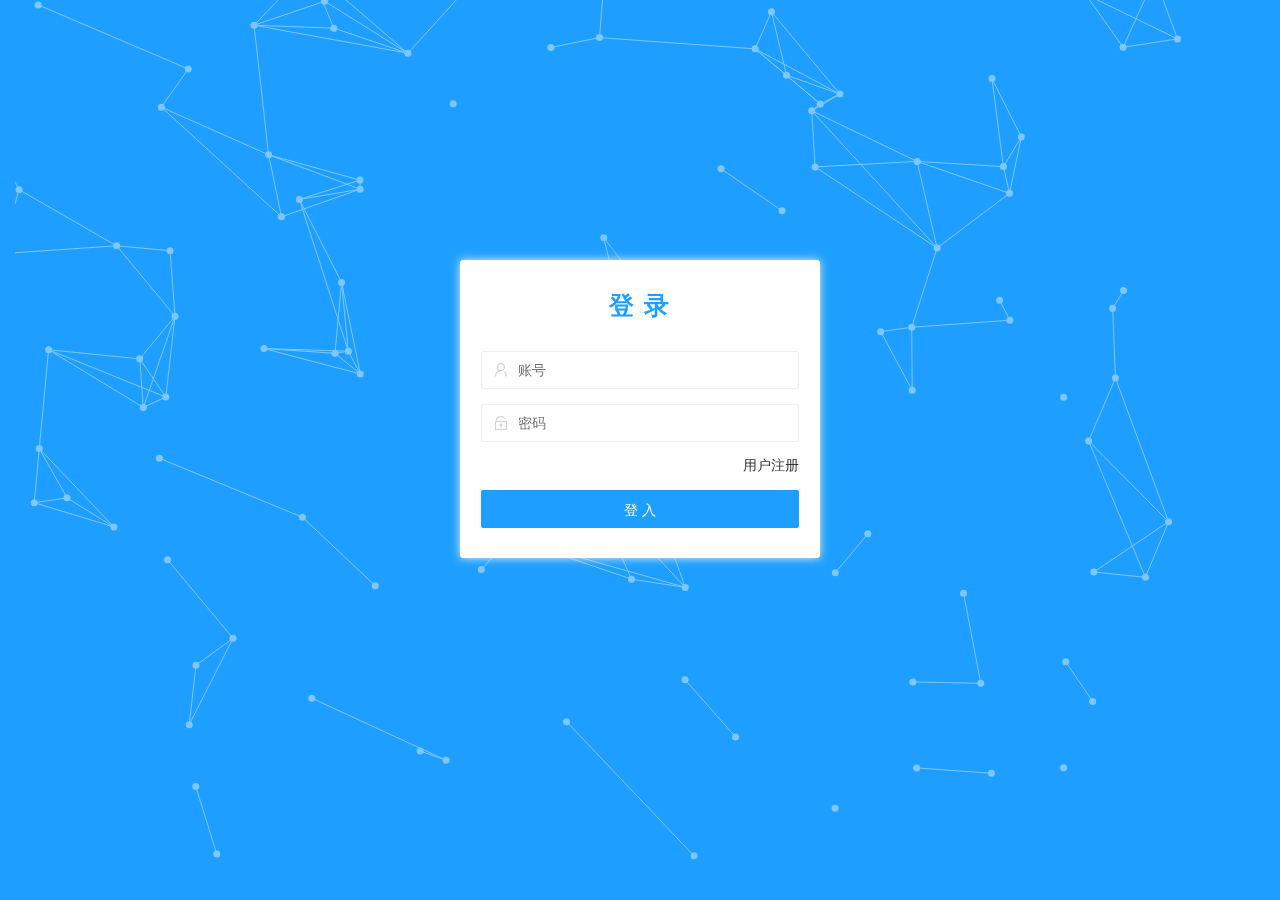
<file: templates/page/login.html>
<!DOCTYPE html>
<html>
<head>
    <meta charset="UTF-8">
    <title>登陆</title>
    <meta http-equiv="X-UA-Compatible" content="IE=edge,chrome=1">
    <meta http-equiv="Access-Control-Allow-Origin" content="*">
    <meta name="viewport" content="width=device-width, initial-scale=1, maximum-scale=1">
    <meta name="apple-mobile-web-app-status-bar-style" content="black">
    <meta name="apple-mobile-web-app-capable" content="yes">
    <meta name="format-detection" content="telephone=no">
    <link rel="stylesheet" href="../../static/lib/layui-v2.6.3/css/layui.css" media="all">
    <!--[if lt IE 9]>
    <script src="https://cdn.staticfile.org/html5shiv/r29/html5.min.js"></script>
    <script src="https://cdn.staticfile.org/respond.js/1.4.2/respond.min.js"></script>
    <![endif]-->
    <style>
        html, body {width: 100%;height: 100%;overflow: hidden}
        body {background: #1E9FFF;}
        body:after {content:'';background-repeat:no-repeat;background-size:cover;-webkit-filter:blur(3px);-moz-filter:blur(3px);-o-filter:blur(3px);-ms-filter:blur(3px);filter:blur(3px);position:absolute;top:0;left:0;right:0;bottom:0;z-index:-1;}
        .layui-container {width: 100%;height: 100%;overflow: hidden}
        .admin-login-background {width:360px;height:300px;position:absolute;left:50%;top:40%;margin-left:-180px;margin-top:-100px;}
        .logo-title {text-align:center;letter-spacing:2px;padding:14px 0;}
        .logo-title h1 {color:#1E9FFF;font-size:25px;font-weight:bold;}
        .login-form {background-color:#fff;border:1px solid #fff;border-radius:3px;padding:14px 20px;box-shadow:0 0 8px #eeeeee;}
        .login-form .layui-form-item {position:relative;}
        .login-form .layui-form-item label {position:absolute;left:1px;top:1px;width:38px;line-height:36px;text-align:center;color:#d2d2d2;}
        .login-form .layui-form-item input {padding-left:36px;}
        .captcha-img img {height:34px;border:1px solid #e6e6e6;height:36px;width:100%;}
    </style>
</head>
<body>
<div class="layui-container">
    <div class="admin-login-background">
        <div class="layui-form login-form">
            <form id = 'login' class="layui-form" action="/user_login" method="post">
                <div class="layui-form-item logo-title">
                    <h1>登 录</h1>
                </div>
                <div class="layui-form-item">
                    <label class="layui-icon layui-icon-username" for="username"></label>
                    <input type="text" name="username" lay-verify="required|account" placeholder="账号" autocomplete="off" class="layui-input">
                </div>
                <div class="layui-form-item">
                    <label class="layui-icon layui-icon-password" for="password"></label>
                    <input type="password" name="password" lay-verify="required|password" placeholder="密码" autocomplete="off" class="layui-input">
                </div>
                <div class="layui-form-item">
                    <a style="float: right" href="/register">用户注册</a>
                </div>
                <div class="layui-form-item">
                    <button type="submit" class="layui-btn layui-btn layui-btn-normal layui-btn-fluid" lay-submit="" lay-filter="login">登 入</button>
                </div>
            </form>
        </div>
    </div>
</div>
<script src="../../static/lib/jquery-3.4.1/jquery-3.4.1.min.js"></script>
<script src="../../static/js/jquery.form.js"></script>
<script src="../../static/lib/layui-v2.6.3/layui.js" charset="utf-8"></script>
<script src="../../static/lib/jq-module/jquery.particleground.min.js" charset="utf-8"></script>
<script>
    layui.use(['form'], function () {
        var form = layui.form,
            layer = layui.layer;

        // 登录过期的时候，跳出ifram框架
        if (top.location != self.location) top.location = self.location;

        // 粒子线条背景
        $(document).ready(function(){
            $('.layui-container').particleground({
                dotColor:'#7ec7fd',
                lineColor:'#7ec7fd'
            });
        });
    });
       $("#login").ajaxForm(function (data) {
           var data =JSON.parse(data)
        if (data.state == 'OK') {
            localStorage.setItem('userid', data.id);
            window.location.href = '/index?userid='+data.id
        }else {
            alert("账号或密码错误！")
            location.reload()
        }
    });
</script>
</body>
</html>
</file>
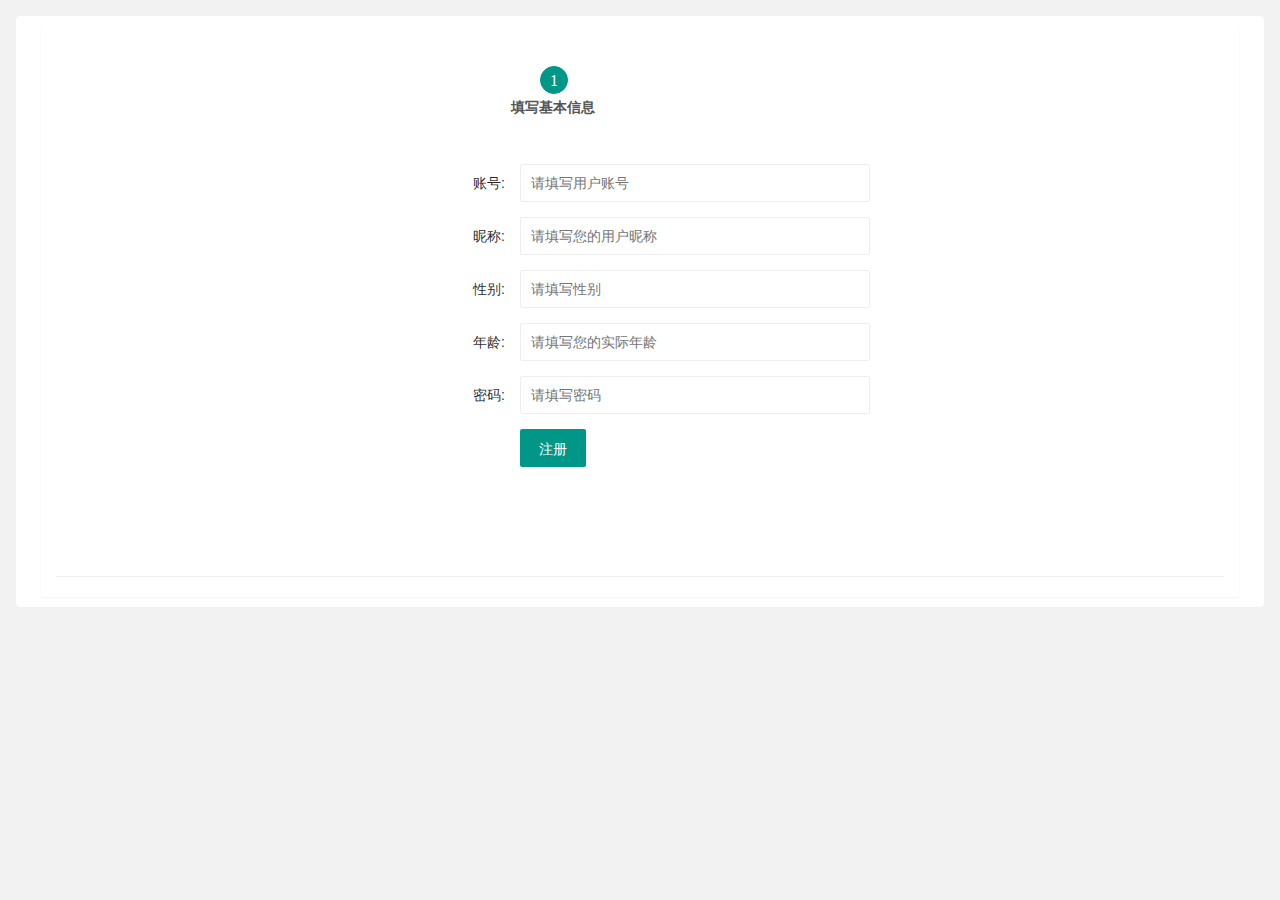
<file: templates/page/register.html>
<!DOCTYPE html>
<html>
<head>
    <meta charset="utf-8">
    <title>用户注册</title>
    <meta name="renderer" content="webkit">
    <meta http-equiv="X-UA-Compatible" content="IE=edge,chrome=1">
    <meta name="viewport" content="width=device-width, initial-scale=1, maximum-scale=1">
    <link rel="stylesheet" href="../../static/lib/layui-v2.6.3/css/layui.css" media="all">
    <link rel="stylesheet" href="../../static/css/public.css" media="all">
    <link rel="stylesheet" href="../../static/js/lay-module/step-lay/step.css" media="all">
</head>
<body>
<div class="layuimini-container">
    <div class="layuimini-main">
        <div class="layui-fluid">
            <div class="layui-card">
                <div class="layui-card-body" style="padding-top: 40px;">
                    <div class="layui-carousel" id="stepForm" lay-filter="stepForm" style="margin: 0 auto;">
                        <div carousel-item>
                            <div>
                                <form id = "register" class="layui-form" style="margin: 0 auto;max-width: 460px;padding-top: 40px;"
                                      action="/register" method="post">
                                    <div class="layui-form-item">
                                        <label class="layui-form-label">账号:</label>
                                        <div class="layui-input-block">
                                            <input name="id" placeholder="请填写用户账号" class="layui-input" required/>
                                        </div>
                                    </div>
                                    <div class="layui-form-item">
                                        <label class="layui-form-label">昵称:</label>
                                        <div class="layui-input-block">
                                            <input name="username" placeholder="请填写您的用户昵称" class="layui-input"
                                                   lay-verify="text" required/>
                                        </div>
                                    </div>
                                    <div class="layui-form-item">
                                        <label class="layui-form-label">性别:</label>
                                        <div class="layui-input-block">
                                            <input name="sex" placeholder="请填写性别" class="layui-input" lay-verify="text"
                                                   required/>
                                        </div>
                                    </div>
                                    <div class="layui-form-item">
                                        <label class="layui-form-label">年龄:</label>
                                        <div class="layui-input-block">
                                            <input name="age" placeholder="请填写您的实际年龄" class="layui-input"
                                                   lay-verify="text" required/>
                                        </div>
                                    </div>
                                    <div class="layui-form-item">
                                        <label class="layui-form-label">密码:</label>
                                        <div class="layui-input-block">
                                            <input name="password" placeholder="请填写密码" class="layui-input"
                                                   lay-verify="text" required/>
                                        </div>
                                    </div>
                                    <div class="layui-form-item">
                                        <div class="layui-input-block">
                                            <button type="submit" class="layui-btn" lay-submit lay-filter="formStep">
                                                注册
                                            </button>
                                        </div>
                                    </div>
                                </form>
                            </div>
                        </div>
                    </div>
                    <hr>
                </div>
            </div>
        </div>

    </div>
</div>
<script src="../../static/lib/layui-v2.6.3/layui.js" charset="utf-8"></script>
<script src="../../static/js/lay-config.js?v=1.0.4" charset="utf-8"></script>
<script src="../../static/lib/jquery-3.4.1/jquery-3.4.1.min.js"></script>
<script src="../../static/js/jquery.form.js"></script>
<script>
    layui.use(['form', 'step'], function () {
        var $ = layui.$,
            form = layui.form,
            step = layui.step;

        step.render({
            elem: '#stepForm',
            filter: 'stepForm',
            width: '100%', //设置容器宽度
            height: '500px',
            stepItems: [{
                title: '填写基本信息'
            }]
        });

    });
        $("#register").ajaxForm(function (data) {
        if (data === 'true') {
            alert("注册成功");
            window.location.href = '/'
        }else {
            alert(data)
            location.reload()
        }
    });
</script>
</body>
</html>
</file>
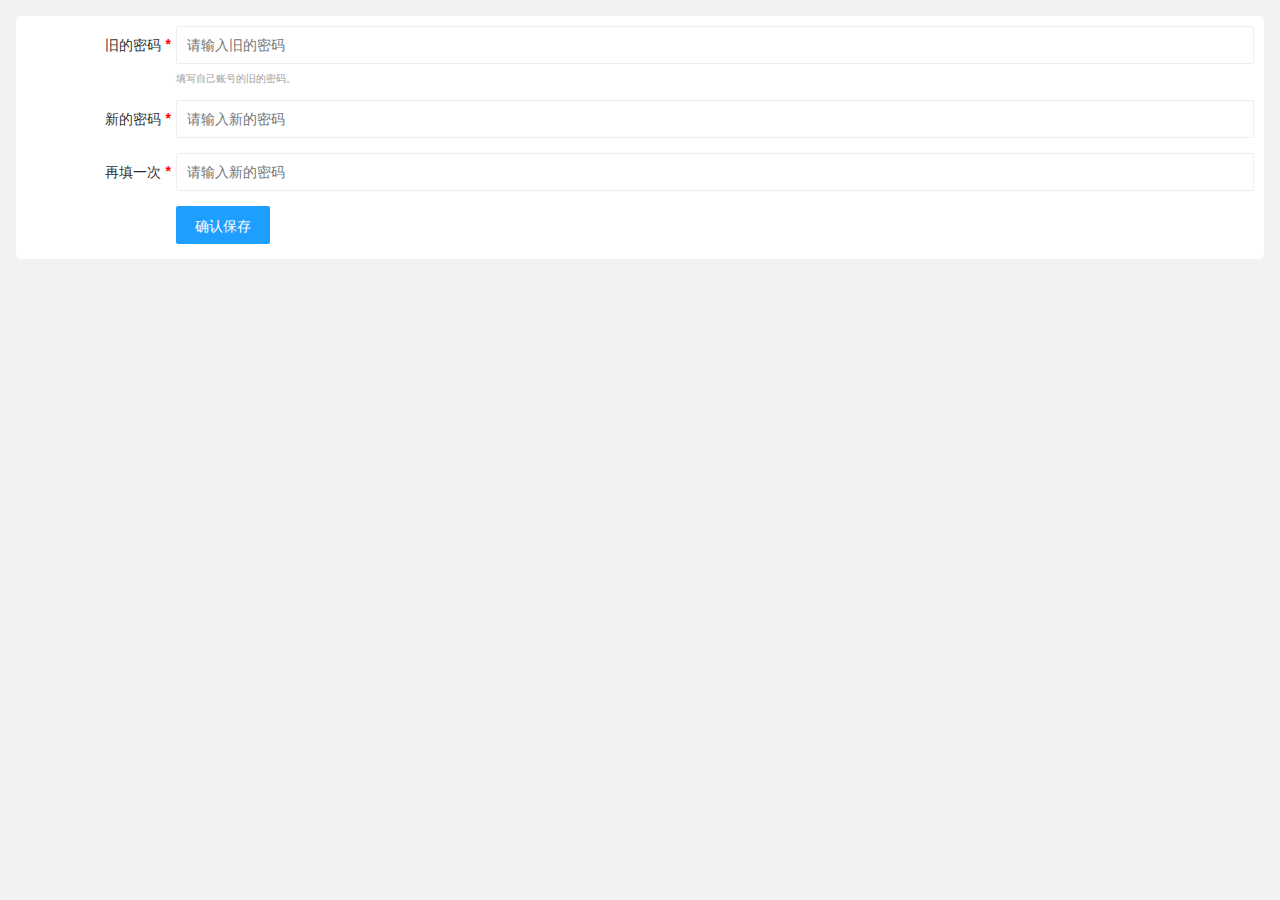
<file: templates/page/user_password.html>
<!DOCTYPE html>
<html>
<head>
    <meta charset="utf-8">
    <title>修改密码</title>
    <meta name="renderer" content="webkit">
    <meta http-equiv="X-UA-Compatible" content="IE=edge,chrome=1">
    <meta name="viewport" content="width=device-width, initial-scale=1, maximum-scale=1">
    <link rel="stylesheet" href="../../static/lib/layui-v2.6.3/css/layui.css" media="all">
    <link rel="stylesheet" href="../../static/css/public.css" media="all">
</head>
<body>
<div class="layuimini-container">
    <div class="layuimini-main">
        <div class="layui-form layuimini-form">
            <div class="layui-form-item">
                <label class="layui-form-label required">旧的密码</label>
                <div class="layui-input-block">
                    <input type="password" id="old_password" lay-verify="required" lay-reqtext="旧的密码不能为空"
                           placeholder="请输入旧的密码" value="" class="layui-input">
                    <tip>填写自己账号的旧的密码。</tip>
                </div>
            </div>
            <div class="layui-form-item">
                <label class="layui-form-label required">新的密码</label>
                <div class="layui-input-block">
                    <input type="password" id="new_password" lay-verify="required" lay-reqtext="新的密码不能为空"
                           placeholder="请输入新的密码" value="" class="layui-input">
                </div>
            </div>
            <div class="layui-form-item">
                <label class="layui-form-label required">再填一次</label>
                <div class="layui-input-block">
                    <input type="password" id="again_password" lay-verify="required" lay-reqtext="新的密码不能为空"
                           placeholder="请输入新的密码" value="" class="layui-input">
                </div>
            </div>

            <div class="layui-form-item">
                <div class="layui-input-block">
                    <button onclick="update()" class="layui-btn layui-btn-normal" lay-submit lay-filter="saveBtn">确认保存
                    </button>
                </div>
            </div>
        </div>
    </div>
</div>
<script src="../../static/lib/layui-v2.6.3/layui.js" charset="utf-8"></script>
<script src="../../static/js/jquery-3.4.1.min.js"></script>
<script>
    function update() {
        var data = {
            'old_password': document.getElementById("old_password").value,
            'new_password': document.getElementById("new_password").value,
            'new_password1': document.getElementById("again_password").value,
            'userid': localStorage.getItem('userid')
        }
        data = JSON.stringify(data)
        $.ajax({
            type: "post",
            data: {'data': data},
            url: '/userpassword',
            success: function (e) {
                var data = JSON.parse(e)
                if (data.state == "true") {
                    alert(data.info);
                    window.location.href = "/"
                } else (data.state == 'F')
                {
                    alert(data.info)
                    location.reload()
                }
            },
            fail: function (e) {
                console.log(e)
            }
        })
    }
</script>
</body>
</html>
</file>
<file: static/lib/layui-v2.6.3/css/layui.css>
.layui-inline,img{display:inline-block;vertical-align:middle}h1,h2,h3,h4,h5,h6{font-weight:400}a,body{color:#333}.layui-edge,.layui-header,.layui-inline,.layui-main{position:relative}.layui-edge,hr{height:0;overflow:hidden}.layui-layout-body,.layui-side,.layui-side-scroll{overflow-x:hidden}.layui-btn,.layui-edge,.layui-inline,img{vertical-align:middle}.layui-btn,.layui-disabled,.layui-icon,.layui-unselect{-moz-user-select:none;-webkit-user-select:none;-ms-user-select:none}.layui-elip,.layui-form-checkbox span,.layui-form-pane .layui-form-label{text-overflow:ellipsis;white-space:nowrap}.layui-edge,.layui-elip,hr{overflow:hidden}blockquote,body,button,dd,div,dl,dt,form,h1,h2,h3,h4,h5,h6,input,li,ol,p,pre,td,textarea,th,ul{margin:0;padding:0;-webkit-tap-highlight-color:rgba(0,0,0,0)}a:active,a:hover{outline:0}img{border:none}li{list-style:none}table{border-collapse:collapse;border-spacing:0}h4,h5,h6{font-size:100%}button,input,optgroup,option,select,textarea{font-family:inherit;font-size:inherit;font-style:inherit;font-weight:inherit;outline:0}pre{white-space:pre-wrap;white-space:-moz-pre-wrap;white-space:-pre-wrap;white-space:-o-pre-wrap;word-wrap:break-word}body{line-height:1.6;color:rgba(0,0,0,.85);font:14px Helvetica Neue,Helvetica,PingFang SC,Tahoma,Arial,sans-serif}hr{line-height:0;margin:10px 0;padding:0;border:none!important;border-bottom:1px solid #eee!important;clear:both;background:0 0}a{text-decoration:none}a:hover{color:#777}a cite{font-style:normal;*cursor:pointer}.layui-border-box,.layui-border-box *{box-sizing:border-box}.layui-box,.layui-box *{box-sizing:content-box}.layui-clear{clear:both;*zoom:1}.layui-clear:after{content:'\20';clear:both;*zoom:1;display:block;height:0}.layui-inline{*display:inline;*zoom:1}.layui-edge{display:inline-block;width:0;border-width:6px;border-style:dashed;border-color:transparent}.layui-edge-top{top:-4px;border-bottom-color:#999;border-bottom-style:solid}.layui-edge-right{border-left-color:#999;border-left-style:solid}.layui-edge-bottom{top:2px;border-top-color:#999;border-top-style:solid}.layui-edge-left{border-right-color:#999;border-right-style:solid}.layui-disabled,.layui-disabled:hover{color:#d2d2d2!important;cursor:not-allowed!important}.layui-circle{border-radius:100%}.layui-show{display:block!important}.layui-hide{display:none!important}.layui-show-v{visibility:visible!important}.layui-hide-v{visibility:hidden!important}@font-face{font-family:layui-icon;src:url(../font/iconfont.eot?v=256);src:url(../font/iconfont.eot?v=256#iefix) format('embedded-opentype'),url(../font/iconfont.woff2?v=256) format('woff2'),url(../font/iconfont.woff?v=256) format('woff'),url(../font/iconfont.ttf?v=256) format('truetype'),url(../font/iconfont.svg?v=256#layui-icon) format('svg')}.layui-icon{font-family:layui-icon!important;font-size:16px;font-style:normal;-webkit-font-smoothing:antialiased;-moz-osx-font-smoothing:grayscale}.layui-icon-reply-fill:before{content:"\e611"}.layui-icon-set-fill:before{content:"\e614"}.layui-icon-menu-fill:before{content:"\e60f"}.layui-icon-search:before{content:"\e615"}.layui-icon-share:before{content:"\e641"}.layui-icon-set-sm:before{content:"\e620"}.layui-icon-engine:before{content:"\e628"}.layui-icon-close:before{content:"\1006"}.layui-icon-close-fill:before{content:"\1007"}.layui-icon-chart-screen:before{content:"\e629"}.layui-icon-star:before{content:"\e600"}.layui-icon-circle-dot:before{content:"\e617"}.layui-icon-chat:before{content:"\e606"}.layui-icon-release:before{content:"\e609"}.layui-icon-list:before{content:"\e60a"}.layui-icon-chart:before{content:"\e62c"}.layui-icon-ok-circle:before{content:"\1005"}.layui-icon-layim-theme:before{content:"\e61b"}.layui-icon-table:before{content:"\e62d"}.layui-icon-right:before{content:"\e602"}.layui-icon-left:before{content:"\e603"}.layui-icon-cart-simple:before{content:"\e698"}.layui-icon-face-cry:before{content:"\e69c"}.layui-icon-face-smile:before{content:"\e6af"}.layui-icon-survey:before{content:"\e6b2"}.layui-icon-tree:before{content:"\e62e"}.layui-icon-ie:before{content:"\e7bb"}.layui-icon-upload-circle:before{content:"\e62f"}.layui-icon-add-circle:before{content:"\e61f"}.layui-icon-download-circle:before{content:"\e601"}.layui-icon-templeate-1:before{content:"\e630"}.layui-icon-util:before{content:"\e631"}.layui-icon-face-surprised:before{content:"\e664"}.layui-icon-edit:before{content:"\e642"}.layui-icon-speaker:before{content:"\e645"}.layui-icon-down:before{content:"\e61a"}.layui-icon-file:before{content:"\e621"}.layui-icon-layouts:before{content:"\e632"}.layui-icon-rate-half:before{content:"\e6c9"}.layui-icon-add-circle-fine:before{content:"\e608"}.layui-icon-prev-circle:before{content:"\e633"}.layui-icon-read:before{content:"\e705"}.layui-icon-404:before{content:"\e61c"}.layui-icon-carousel:before{content:"\e634"}.layui-icon-help:before{content:"\e607"}.layui-icon-code-circle:before{content:"\e635"}.layui-icon-windows:before{content:"\e67f"}.layui-icon-water:before{content:"\e636"}.layui-icon-username:before{content:"\e66f"}.layui-icon-find-fill:before{content:"\e670"}.layui-icon-about:before{content:"\e60b"}.layui-icon-location:before{content:"\e715"}.layui-icon-up:before{content:"\e619"}.layui-icon-pause:before{content:"\e651"}.layui-icon-date:before{content:"\e637"}.layui-icon-layim-uploadfile:before{content:"\e61d"}.layui-icon-delete:before{content:"\e640"}.layui-icon-play:before{content:"\e652"}.layui-icon-top:before{content:"\e604"}.layui-icon-firefox:before{content:"\e686"}.layui-icon-friends:before{content:"\e612"}.layui-icon-refresh-3:before{content:"\e9aa"}.layui-icon-ok:before{content:"\e605"}.layui-icon-layer:before{content:"\e638"}.layui-icon-face-smile-fine:before{content:"\e60c"}.layui-icon-dollar:before{content:"\e659"}.layui-icon-group:before{content:"\e613"}.layui-icon-layim-download:before{content:"\e61e"}.layui-icon-picture-fine:before{content:"\e60d"}.layui-icon-link:before{content:"\e64c"}.layui-icon-diamond:before{content:"\e735"}.layui-icon-log:before{content:"\e60e"}.layui-icon-key:before{content:"\e683"}.layui-icon-rate-solid:before{content:"\e67a"}.layui-icon-fonts-del:before{content:"\e64f"}.layui-icon-unlink:before{content:"\e64d"}.layui-icon-fonts-clear:before{content:"\e639"}.layui-icon-triangle-r:before{content:"\e623"}.layui-icon-circle:before{content:"\e63f"}.layui-icon-radio:before{content:"\e643"}.layui-icon-align-center:before{content:"\e647"}.layui-icon-align-right:before{content:"\e648"}.layui-icon-align-left:before{content:"\e649"}.layui-icon-loading-1:before{content:"\e63e"}.layui-icon-return:before{content:"\e65c"}.layui-icon-fonts-strong:before{content:"\e62b"}.layui-icon-upload:before{content:"\e67c"}.layui-icon-dialogue:before{content:"\e63a"}.layui-icon-video:before{content:"\e6ed"}.layui-icon-headset:before{content:"\e6fc"}.layui-icon-cellphone-fine:before{content:"\e63b"}.layui-icon-add-1:before{content:"\e654"}.layui-icon-face-smile-b:before{content:"\e650"}.layui-icon-fonts-html:before{content:"\e64b"}.layui-icon-screen-full:before{content:"\e622"}.layui-icon-form:before{content:"\e63c"}.layui-icon-cart:before{content:"\e657"}.layui-icon-camera-fill:before{content:"\e65d"}.layui-icon-tabs:before{content:"\e62a"}.layui-icon-heart-fill:before{content:"\e68f"}.layui-icon-fonts-code:before{content:"\e64e"}.layui-icon-ios:before{content:"\e680"}.layui-icon-at:before{content:"\e687"}.layui-icon-fire:before{content:"\e756"}.layui-icon-set:before{content:"\e716"}.layui-icon-fonts-u:before{content:"\e646"}.layui-icon-triangle-d:before{content:"\e625"}.layui-icon-tips:before{content:"\e702"}.layui-icon-picture:before{content:"\e64a"}.layui-icon-more-vertical:before{content:"\e671"}.layui-icon-bluetooth:before{content:"\e689"}.layui-icon-flag:before{content:"\e66c"}.layui-icon-loading:before{content:"\e63d"}.layui-icon-fonts-i:before{content:"\e644"}.layui-icon-refresh-1:before{content:"\e666"}.layui-icon-rmb:before{content:"\e65e"}.layui-icon-addition:before{content:"\e624"}.layui-icon-home:before{content:"\e68e"}.layui-icon-time:before{content:"\e68d"}.layui-icon-user:before{content:"\e770"}.layui-icon-notice:before{content:"\e667"}.layui-icon-chrome:before{content:"\e68a"}.layui-icon-edge:before{content:"\e68b"}.layui-icon-login-weibo:before{content:"\e675"}.layui-icon-voice:before{content:"\e688"}.layui-icon-upload-drag:before{content:"\e681"}.layui-icon-login-qq:before{content:"\e676"}.layui-icon-snowflake:before{content:"\e6b1"}.layui-icon-heart:before{content:"\e68c"}.layui-icon-logout:before{content:"\e682"}.layui-icon-file-b:before{content:"\e655"}.layui-icon-template:before{content:"\e663"}.layui-icon-transfer:before{content:"\e691"}.layui-icon-auz:before{content:"\e672"}.layui-icon-console:before{content:"\e665"}.layui-icon-app:before{content:"\e653"}.layui-icon-prev:before{content:"\e65a"}.layui-icon-website:before{content:"\e7ae"}.layui-icon-next:before{content:"\e65b"}.layui-icon-component:before{content:"\e857"}.layui-icon-android:before{content:"\e684"}.layui-icon-more:before{content:"\e65f"}.layui-icon-login-wechat:before{content:"\e677"}.layui-icon-shrink-right:before{content:"\e668"}.layui-icon-spread-left:before{content:"\e66b"}.layui-icon-camera:before{content:"\e660"}.layui-icon-note:before{content:"\e66e"}.layui-icon-refresh:before{content:"\e669"}.layui-icon-female:before{content:"\e661"}.layui-icon-male:before{content:"\e662"}.layui-icon-screen-restore:before{content:"\e758"}.layui-icon-password:before{content:"\e673"}.layui-icon-senior:before{content:"\e674"}.layui-icon-theme:before{content:"\e66a"}.layui-icon-tread:before{content:"\e6c5"}.layui-icon-praise:before{content:"\e6c6"}.layui-icon-star-fill:before{content:"\e658"}.layui-icon-rate:before{content:"\e67b"}.layui-icon-template-1:before{content:"\e656"}.layui-icon-vercode:before{content:"\e679"}.layui-icon-service:before{content:"\e626"}.layui-icon-cellphone:before{content:"\e678"}.layui-icon-print:before{content:"\e66d"}.layui-icon-cols:before{content:"\e610"}.layui-icon-wifi:before{content:"\e7e0"}.layui-icon-export:before{content:"\e67d"}.layui-icon-rss:before{content:"\e808"}.layui-icon-slider:before{content:"\e714"}.layui-icon-email:before{content:"\e618"}.layui-icon-subtraction:before{content:"\e67e"}.layui-icon-mike:before{content:"\e6dc"}.layui-icon-light:before{content:"\e748"}.layui-icon-gift:before{content:"\e627"}.layui-icon-mute:before{content:"\e685"}.layui-icon-reduce-circle:before{content:"\e616"}.layui-icon-music:before{content:"\e690"}.layui-main{width:1140px;margin:0 auto}.layui-header{z-index:1000;height:60px}.layui-header a:hover{transition:all .5s;-webkit-transition:all .5s}.layui-side{position:fixed;left:0;top:0;bottom:0;z-index:999;width:200px}.layui-side-scroll{position:relative;width:220px;height:100%}.layui-body{position:relative;left:200px;right:0;top:0;bottom:0;z-index:900;width:auto;box-sizing:border-box}.layui-layout-admin .layui-header{position:fixed;top:0;left:0;right:0;background-color:#23262E}.layui-layout-admin .layui-side{top:60px;width:200px;overflow-x:hidden}.layui-layout-admin .layui-body{position:absolute;top:60px;padding-bottom:44px}.layui-layout-admin .layui-main{width:auto;margin:0 15px}.layui-layout-admin .layui-footer{position:fixed;left:200px;right:0;bottom:0;z-index:990;height:44px;line-height:44px;padding:0 15px;box-shadow:-1px 0 4px rgb(0 0 0 / 12%);background-color:#FAFAFA}.layui-layout-admin .layui-logo{position:absolute;left:0;top:0;width:200px;height:100%;line-height:60px;text-align:center;color:#009688;font-size:16px}.layui-layout-admin .layui-header .layui-nav{background:0 0}.layui-layout-left{position:absolute!important;left:200px;top:0}.layui-layout-right{position:absolute!important;right:0;top:0}.layui-container{position:relative;margin:0 auto;padding:0 15px;box-sizing:border-box}.layui-fluid{position:relative;margin:0 auto;padding:0 15px}.layui-row:after,.layui-row:before{content:"";display:block;clear:both}.layui-col-lg1,.layui-col-lg10,.layui-col-lg11,.layui-col-lg12,.layui-col-lg2,.layui-col-lg3,.layui-col-lg4,.layui-col-lg5,.layui-col-lg6,.layui-col-lg7,.layui-col-lg8,.layui-col-lg9,.layui-col-md1,.layui-col-md10,.layui-col-md11,.layui-col-md12,.layui-col-md2,.layui-col-md3,.layui-col-md4,.layui-col-md5,.layui-col-md6,.layui-col-md7,.layui-col-md8,.layui-col-md9,.layui-col-sm1,.layui-col-sm10,.layui-col-sm11,.layui-col-sm12,.layui-col-sm2,.layui-col-sm3,.layui-col-sm4,.layui-col-sm5,.layui-col-sm6,.layui-col-sm7,.layui-col-sm8,.layui-col-sm9,.layui-col-xs1,.layui-col-xs10,.layui-col-xs11,.layui-col-xs12,.layui-col-xs2,.layui-col-xs3,.layui-col-xs4,.layui-col-xs5,.layui-col-xs6,.layui-col-xs7,.layui-col-xs8,.layui-col-xs9{position:relative;display:block;box-sizing:border-box}.layui-col-xs1,.layui-col-xs10,.layui-col-xs11,.layui-col-xs12,.layui-col-xs2,.layui-col-xs3,.layui-col-xs4,.layui-col-xs5,.layui-col-xs6,.layui-col-xs7,.layui-col-xs8,.layui-col-xs9{float:left}.layui-col-xs1{width:8.33333333%}.layui-col-xs2{width:16.66666667%}.layui-col-xs3{width:25%}.layui-col-xs4{width:33.33333333%}.layui-col-xs5{width:41.66666667%}.layui-col-xs6{width:50%}.layui-col-xs7{width:58.33333333%}.layui-col-xs8{width:66.66666667%}.layui-col-xs9{width:75%}.layui-col-xs10{width:83.33333333%}.layui-col-xs11{width:91.66666667%}.layui-col-xs12{width:100%}.layui-col-xs-offset1{margin-left:8.33333333%}.layui-col-xs-offset2{margin-left:16.66666667%}.layui-col-xs-offset3{margin-left:25%}.layui-col-xs-offset4{margin-left:33.33333333%}.layui-col-xs-offset5{margin-left:41.66666667%}.layui-col-xs-offset6{margin-left:50%}.layui-col-xs-offset7{margin-left:58.33333333%}.layui-col-xs-offset8{margin-left:66.66666667%}.layui-col-xs-offset9{margin-left:75%}.layui-col-xs-offset10{margin-left:83.33333333%}.layui-col-xs-offset11{margin-left:91.66666667%}.layui-col-xs-offset12{margin-left:100%}@media screen and (max-width:768px){.layui-hide-xs{display:none!important}.layui-show-xs-block{display:block!important}.layui-show-xs-inline{display:inline!important}.layui-show-xs-inline-block{display:inline-block!important}}@media screen and (min-width:768px){.layui-container{width:750px}.layui-hide-sm{display:none!important}.layui-show-sm-block{display:block!important}.layui-show-sm-inline{display:inline!important}.layui-show-sm-inline-block{display:inline-block!important}.layui-col-sm1,.layui-col-sm10,.layui-col-sm11,.layui-col-sm12,.layui-col-sm2,.layui-col-sm3,.layui-col-sm4,.layui-col-sm5,.layui-col-sm6,.layui-col-sm7,.layui-col-sm8,.layui-col-sm9{float:left}.layui-col-sm1{width:8.33333333%}.layui-col-sm2{width:16.66666667%}.layui-col-sm3{width:25%}.layui-col-sm4{width:33.33333333%}.layui-col-sm5{width:41.66666667%}.layui-col-sm6{width:50%}.layui-col-sm7{width:58.33333333%}.layui-col-sm8{width:66.66666667%}.layui-col-sm9{width:75%}.layui-col-sm10{width:83.33333333%}.layui-col-sm11{width:91.66666667%}.layui-col-sm12{width:100%}.layui-col-sm-offset1{margin-left:8.33333333%}.layui-col-sm-offset2{margin-left:16.66666667%}.layui-col-sm-offset3{margin-left:25%}.layui-col-sm-offset4{margin-left:33.33333333%}.layui-col-sm-offset5{margin-left:41.66666667%}.layui-col-sm-offset6{margin-left:50%}.layui-col-sm-offset7{margin-left:58.33333333%}.layui-col-sm-offset8{margin-left:66.66666667%}.layui-col-sm-offset9{margin-left:75%}.layui-col-sm-offset10{margin-left:83.33333333%}.layui-col-sm-offset11{margin-left:91.66666667%}.layui-col-sm-offset12{margin-left:100%}}@media screen and (min-width:992px){.layui-container{width:970px}.layui-hide-md{display:none!important}.layui-show-md-block{display:block!important}.layui-show-md-inline{display:inline!important}.layui-show-md-inline-block{display:inline-block!important}.layui-col-md1,.layui-col-md10,.layui-col-md11,.layui-col-md12,.layui-col-md2,.layui-col-md3,.layui-col-md4,.layui-col-md5,.layui-col-md6,.layui-col-md7,.layui-col-md8,.layui-col-md9{float:left}.layui-col-md1{width:8.33333333%}.layui-col-md2{width:16.66666667%}.layui-col-md3{width:25%}.layui-col-md4{width:33.33333333%}.layui-col-md5{width:41.66666667%}.layui-col-md6{width:50%}.layui-col-md7{width:58.33333333%}.layui-col-md8{width:66.66666667%}.layui-col-md9{width:75%}.layui-col-md10{width:83.33333333%}.layui-col-md11{width:91.66666667%}.layui-col-md12{width:100%}.layui-col-md-offset1{margin-left:8.33333333%}.layui-col-md-offset2{margin-left:16.66666667%}.layui-col-md-offset3{margin-left:25%}.layui-col-md-offset4{margin-left:33.33333333%}.layui-col-md-offset5{margin-left:41.66666667%}.layui-col-md-offset6{margin-left:50%}.layui-col-md-offset7{margin-left:58.33333333%}.layui-col-md-offset8{margin-left:66.66666667%}.layui-col-md-offset9{margin-left:75%}.layui-col-md-offset10{margin-left:83.33333333%}.layui-col-md-offset11{margin-left:91.66666667%}.layui-col-md-offset12{margin-left:100%}}@media screen and (min-width:1200px){.layui-container{width:1170px}.layui-hide-lg{display:none!important}.layui-show-lg-block{display:block!important}.layui-show-lg-inline{display:inline!important}.layui-show-lg-inline-block{display:inline-block!important}.layui-col-lg1,.layui-col-lg10,.layui-col-lg11,.layui-col-lg12,.layui-col-lg2,.layui-col-lg3,.layui-col-lg4,.layui-col-lg5,.layui-col-lg6,.layui-col-lg7,.layui-col-lg8,.layui-col-lg9{float:left}.layui-col-lg1{width:8.33333333%}.layui-col-lg2{width:16.66666667%}.layui-col-lg3{width:25%}.layui-col-lg4{width:33.33333333%}.layui-col-lg5{width:41.66666667%}.layui-col-lg6{width:50%}.layui-col-lg7{width:58.33333333%}.layui-col-lg8{width:66.66666667%}.layui-col-lg9{width:75%}.layui-col-lg10{width:83.33333333%}.layui-col-lg11{width:91.66666667%}.layui-col-lg12{width:100%}.layui-col-lg-offset1{margin-left:8.33333333%}.layui-col-lg-offset2{margin-left:16.66666667%}.layui-col-lg-offset3{margin-left:25%}.layui-col-lg-offset4{margin-left:33.33333333%}.layui-col-lg-offset5{margin-left:41.66666667%}.layui-col-lg-offset6{margin-left:50%}.layui-col-lg-offset7{margin-left:58.33333333%}.layui-col-lg-offset8{margin-left:66.66666667%}.layui-col-lg-offset9{margin-left:75%}.layui-col-lg-offset10{margin-left:83.33333333%}.layui-col-lg-offset11{margin-left:91.66666667%}.layui-col-lg-offset12{margin-left:100%}}.layui-col-space1{margin:-.5px}.layui-col-space1>*{padding:.5px}.layui-col-space2{margin:-1px}.layui-col-space2>*{padding:1px}.layui-col-space4{margin:-2px}.layui-col-space4>*{padding:2px}.layui-col-space5{margin:-2.5px}.layui-col-space5>*{padding:2.5px}.layui-col-space6{margin:-3px}.layui-col-space6>*{padding:3px}.layui-col-space8{margin:-4px}.layui-col-space8>*{padding:4px}.layui-col-space10{margin:-5px}.layui-col-space10>*{padding:5px}.layui-col-space12{margin:-6px}.layui-col-space12>*{padding:6px}.layui-col-space14{margin:-7px}.layui-col-space14>*{padding:7px}.layui-col-space15{margin:-7.5px}.layui-col-space15>*{padding:7.5px}.layui-col-space16{margin:-8px}.layui-col-space16>*{padding:8px}.layui-col-space18{margin:-9px}.layui-col-space18>*{padding:9px}.layui-col-space20{margin:-10px}.layui-col-space20>*{padding:10px}.layui-col-space22{margin:-11px}.layui-col-space22>*{padding:11px}.layui-col-space24{margin:-12px}.layui-col-space24>*{padding:12px}.layui-col-space25{margin:-12.5px}.layui-col-space25>*{padding:12.5px}.layui-col-space26{margin:-13px}.layui-col-space26>*{padding:13px}.layui-col-space28{margin:-14px}.layui-col-space28>*{padding:14px}.layui-col-space30{margin:-15px}.layui-col-space30>*{padding:15px}.layui-btn,.layui-input,.layui-select,.layui-textarea,.layui-upload-button{outline:0;-webkit-appearance:none;transition:all .3s;-webkit-transition:all .3s;box-sizing:border-box}.layui-elem-quote{margin-bottom:10px;padding:15px;line-height:1.6;border-left:5px solid #5FB878;border-radius:0 2px 2px 0;background-color:#FAFAFA}.layui-quote-nm{border-style:solid;border-width:1px 1px 1px 5px;background:0 0}.layui-elem-field{margin-bottom:10px;padding:0;border-width:1px;border-style:solid}.layui-elem-field legend{margin-left:20px;padding:0 10px;font-size:20px;font-weight:300}.layui-field-title{margin:10px 0 20px;border-width:1px 0 0}.layui-field-box{padding:15px}.layui-field-title .layui-field-box{padding:10px 0}.layui-progress{position:relative;height:6px;border-radius:20px;background-color:#eee}.layui-progress-bar{position:absolute;left:0;top:0;width:0;max-width:100%;height:6px;border-radius:20px;text-align:right;background-color:#5FB878;transition:all .3s;-webkit-transition:all .3s}.layui-progress-big,.layui-progress-big .layui-progress-bar{height:18px;line-height:18px}.layui-progress-text{position:relative;top:-20px;line-height:18px;font-size:12px;color:#666}.layui-progress-big .layui-progress-text{position:static;padding:0 10px;color:#fff}.layui-collapse{border-width:1px;border-style:solid;border-radius:2px}.layui-colla-content,.layui-colla-item{border-top-width:1px;border-top-style:solid}.layui-colla-item:first-child{border-top:none}.layui-colla-title{position:relative;height:42px;line-height:42px;padding:0 15px 0 35px;color:#333;background-color:#FAFAFA;cursor:pointer;font-size:14px;overflow:hidden}.layui-colla-content{display:none;padding:10px 15px;line-height:1.6;color:#666}.layui-colla-icon{position:absolute;left:15px;top:0;font-size:14px}.layui-card{margin-bottom:15px;border-radius:2px;background-color:#fff;box-shadow:0 1px 2px 0 rgba(0,0,0,.05)}.layui-card:last-child{margin-bottom:0}.layui-card-header{position:relative;height:42px;line-height:42px;padding:0 15px;border-bottom:1px solid #f6f6f6;color:#333;border-radius:2px 2px 0 0;font-size:14px}.layui-card-body{position:relative;padding:10px 15px;line-height:24px}.layui-card-body[pad15]{padding:15px}.layui-card-body[pad20]{padding:20px}.layui-card-body .layui-table{margin:5px 0}.layui-card .layui-tab{margin:0}.layui-panel{position:relative;border-width:1px;border-style:solid;border-radius:2px;box-shadow:1px 1px 4px rgb(0 0 0 / 8%);background-color:#fff;color:#666}.layui-bg-black,.layui-bg-blue,.layui-bg-cyan,.layui-bg-green,.layui-bg-orange,.layui-bg-red{color:#fff!important}.layui-panel-window{position:relative;padding:15px;border-radius:0;border-top:5px solid #eee;background-color:#fff}.layui-border,.layui-border-black,.layui-border-blue,.layui-border-cyan,.layui-border-green,.layui-border-orange,.layui-border-red{border-width:1px;border-style:solid}.layui-auxiliar-moving{position:fixed;left:0;right:0;top:0;bottom:0;width:100%;height:100%;background:0 0;z-index:9999999999}.layui-form-label,.layui-form-mid,.layui-form-select,.layui-input-block,.layui-input-inline,.layui-textarea{position:relative}.layui-bg-red{background-color:#FF5722!important}.layui-bg-orange{background-color:#FFB800!important}.layui-bg-green{background-color:#009688!important}.layui-bg-cyan{background-color:#2F4056!important}.layui-bg-blue{background-color:#1E9FFF!important}.layui-bg-black{background-color:#393D49!important}.layui-bg-gray{background-color:#FAFAFA!important;color:#666!important}.layui-badge-rim,.layui-border,.layui-colla-content,.layui-colla-item,.layui-collapse,.layui-elem-field,.layui-form-pane .layui-form-item[pane],.layui-form-pane .layui-form-label,.layui-input,.layui-layedit,.layui-layedit-tool,.layui-panel,.layui-quote-nm,.layui-select,.layui-tab-bar,.layui-tab-card,.layui-tab-title,.layui-tab-title .layui-this:after,.layui-textarea{border-color:#eee}.layui-border{color:#666!important}.layui-border-red{border-color:#FF5722!important;color:#FF5722!important}.layui-border-orange{border-color:#FFB800!important;color:#FFB800!important}.layui-border-green{border-color:#009688!important;color:#009688!important}.layui-border-cyan{border-color:#2F4056!important;color:#2F4056!important}.layui-border-blue{border-color:#1E9FFF!important;color:#1E9FFF!important}.layui-border-black{border-color:#393D49!important;color:#393D49!important}.layui-timeline-item:before{background-color:#eee}.layui-text{line-height:1.6;font-size:14px;color:#666}.layui-text h1,.layui-text h2,.layui-text h3{font-weight:500;color:#333}.layui-text h1{font-size:30px}.layui-text h2{font-size:24px}.layui-text h3{font-size:18px}.layui-text a:not(.layui-btn){color:#01AAED}.layui-text a:not(.layui-btn):hover{text-decoration:underline}.layui-text ul{padding:5px 0 5px 15px}.layui-text ul li{margin-top:5px;list-style-type:disc}.layui-text em,.layui-word-aux{color:#999!important;padding-left:5px!important;padding-right:5px!important}.layui-font-12{font-size:12px}.layui-font-14{font-size:14px}.layui-font-16{font-size:16px}.layui-font-18{font-size:18px}.layui-font-20{font-size:20px}.layui-font-red{color:#FF5722!important}.layui-font-orange{color:#FFB800!important}.layui-font-green{color:#009688!important}.layui-font-cyan{color:#2F4056!important}.layui-font-blue{color:#01AAED!important}.layui-font-black{color:#000!important}.layui-font-gray{color:#c2c2c2!important}.layui-btn{display:inline-block;height:38px;line-height:38px;padding:0 18px;border:1px solid transparent;background-color:#009688;color:#fff;white-space:nowrap;text-align:center;font-size:14px;border-radius:2px;cursor:pointer}.layui-btn:hover{opacity:.8;filter:alpha(opacity=80);color:#fff}.layui-btn:active{opacity:1;filter:alpha(opacity=100)}.layui-btn+.layui-btn{margin-left:10px}.layui-btn-container{font-size:0}.layui-btn-container .layui-btn{margin-right:10px;margin-bottom:10px}.layui-btn-container .layui-btn+.layui-btn{margin-left:0}.layui-table .layui-btn-container .layui-btn{margin-bottom:9px}.layui-btn-radius{border-radius:100px}.layui-btn .layui-icon{padding:0 2px;vertical-align:middle\9;vertical-align:bottom}.layui-btn-primary{border-color:#d2d2d2;background:0 0;color:#666}.layui-btn-primary:hover{border-color:#009688;color:#333}.layui-btn-normal{background-color:#1E9FFF}.layui-btn-warm{background-color:#FFB800}.layui-btn-danger{background-color:#FF5722}.layui-btn-checked{background-color:#5FB878}.layui-btn-disabled,.layui-btn-disabled:active,.layui-btn-disabled:hover{border-color:#eee;background-color:#FBFBFB;color:#d2d2d2;cursor:not-allowed;opacity:1}.layui-btn-lg{height:44px;line-height:44px;padding:0 25px;font-size:16px}.layui-btn-sm{height:30px;line-height:30px;padding:0 10px;font-size:12px}.layui-btn-xs{height:22px;line-height:22px;padding:0 5px;font-size:12px}.layui-btn-xs i{font-size:12px!important}.layui-btn-group{display:inline-block;vertical-align:middle;font-size:0}.layui-btn-group .layui-btn{margin-left:0!important;margin-right:0!important;border-left:1px solid rgba(255,255,255,.5);border-radius:0}.layui-btn-group .layui-btn-primary{border-left:none}.layui-btn-group .layui-btn-primary:hover{border-color:#d2d2d2;color:#009688}.layui-btn-group .layui-btn:first-child{border-left:none;border-radius:2px 0 0 2px}.layui-btn-group .layui-btn-primary:first-child{border-left:1px solid #d2d2d2}.layui-btn-group .layui-btn:last-child{border-radius:0 2px 2px 0}.layui-btn-group .layui-btn+.layui-btn{margin-left:0}.layui-btn-group+.layui-btn-group{margin-left:10px}.layui-btn-fluid{width:100%}.layui-input,.layui-select,.layui-textarea{height:38px;line-height:1.3;line-height:38px\9;border-width:1px;border-style:solid;background-color:#fff;border-radius:2px}.layui-input::-webkit-input-placeholder,.layui-select::-webkit-input-placeholder,.layui-textarea::-webkit-input-placeholder{line-height:1.3}.layui-input,.layui-textarea{display:block;width:100%;padding-left:10px}.layui-input:hover,.layui-textarea:hover{border-color:#eee!important}.layui-input:focus,.layui-textarea:focus{border-color:#d2d2d2!important}.layui-textarea{min-height:100px;height:auto;line-height:20px;padding:6px 10px;resize:vertical}.layui-select{padding:0 10px}.layui-form input[type=checkbox],.layui-form input[type=radio],.layui-form select{display:none}.layui-form [lay-ignore]{display:initial}.layui-form-item{margin-bottom:15px;clear:both;*zoom:1}.layui-form-item:after{content:'\20';clear:both;*zoom:1;display:block;height:0}.layui-form-label{float:left;display:block;padding:9px 15px;width:80px;font-weight:400;line-height:20px;text-align:right}.layui-form-label-col{display:block;float:none;padding:9px 0;line-height:20px;text-align:left}.layui-form-item .layui-inline{margin-bottom:5px;margin-right:10px}.layui-input-block{margin-left:110px;min-height:36px}.layui-input-inline{display:inline-block;vertical-align:middle}.layui-form-item .layui-input-inline{float:left;width:190px;margin-right:10px}.layui-form-text .layui-input-inline{width:auto}.layui-form-mid{float:left;display:block;padding:9px 0!important;line-height:20px;margin-right:10px}.layui-form-danger+.layui-form-select .layui-input,.layui-form-danger:focus{border-color:#FF5722!important}.layui-form-select .layui-input{padding-right:30px;cursor:pointer}.layui-form-select .layui-edge{position:absolute;right:10px;top:50%;margin-top:-3px;cursor:pointer;border-width:6px;border-top-color:#c2c2c2;border-top-style:solid;transition:all .3s;-webkit-transition:all .3s}.layui-form-select dl{display:none;position:absolute;left:0;top:42px;padding:5px 0;z-index:899;min-width:100%;border:1px solid #d2d2d2;max-height:300px;overflow-y:auto;background-color:#fff;border-radius:2px;box-shadow:0 2px 4px rgba(0,0,0,.12);box-sizing:border-box}.layui-form-select dl dd,.layui-form-select dl dt{padding:0 10px;line-height:36px;white-space:nowrap;overflow:hidden;text-overflow:ellipsis}.layui-form-select dl dt{font-size:12px;color:#999}.layui-form-select dl dd{cursor:pointer}.layui-form-select dl dd:hover{background-color:#F6F6F6;-webkit-transition:.5s all;transition:.5s all}.layui-form-select .layui-select-group dd{padding-left:20px}.layui-form-select dl dd.layui-select-tips{padding-left:10px!important;color:#999}.layui-form-select dl dd.layui-this{background-color:#5FB878;color:#fff}.layui-form-checkbox,.layui-form-select dl dd.layui-disabled{background-color:#fff}.layui-form-selected dl{display:block}.layui-form-checkbox,.layui-form-checkbox *,.layui-form-switch{display:inline-block;vertical-align:middle}.layui-form-selected .layui-edge{margin-top:-9px;-webkit-transform:rotate(180deg);transform:rotate(180deg);margin-top:-3px\9}:root .layui-form-selected .layui-edge{margin-top:-9px\0/IE9}.layui-form-selectup dl{top:auto;bottom:42px}.layui-select-none{margin:5px 0;text-align:center;color:#999}.layui-select-disabled .layui-disabled{border-color:#eee!important}.layui-select-disabled .layui-edge{border-top-color:#d2d2d2}.layui-form-checkbox{position:relative;height:30px;line-height:30px;margin-right:10px;padding-right:30px;cursor:pointer;font-size:0;-webkit-transition:.1s linear;transition:.1s linear;box-sizing:border-box}.layui-form-checkbox span{padding:0 10px;height:100%;font-size:14px;border-radius:2px 0 0 2px;background-color:#d2d2d2;color:#fff;overflow:hidden}.layui-form-checkbox:hover span{background-color:#c2c2c2}.layui-form-checkbox i{position:absolute;right:0;top:0;width:30px;height:28px;border:1px solid #d2d2d2;border-left:none;border-radius:0 2px 2px 0;color:#fff;font-size:20px;text-align:center}.layui-form-checkbox:hover i{border-color:#c2c2c2;color:#c2c2c2}.layui-form-checked,.layui-form-checked:hover{border-color:#5FB878}.layui-form-checked span,.layui-form-checked:hover span{background-color:#5FB878}.layui-form-checked i,.layui-form-checked:hover i{color:#5FB878}.layui-form-item .layui-form-checkbox{margin-top:4px}.layui-form-checkbox[lay-skin=primary]{height:auto!important;line-height:normal!important;min-width:18px;min-height:18px;border:none!important;margin-right:0;padding-left:28px;padding-right:0;background:0 0}.layui-form-checkbox[lay-skin=primary] span{padding-left:0;padding-right:15px;line-height:18px;background:0 0;color:#666}.layui-form-checkbox[lay-skin=primary] i{right:auto;left:0;width:16px;height:16px;line-height:16px;border:1px solid #d2d2d2;font-size:12px;border-radius:2px;background-color:#fff;-webkit-transition:.1s linear;transition:.1s linear}.layui-form-checkbox[lay-skin=primary]:hover i{border-color:#5FB878;color:#fff}.layui-form-checked[lay-skin=primary] i{border-color:#5FB878!important;background-color:#5FB878;color:#fff}.layui-checkbox-disbaled[lay-skin=primary] span{background:0 0!important;color:#c2c2c2!important}.layui-checkbox-disbaled[lay-skin=primary]:hover i{border-color:#d2d2d2}.layui-form-item .layui-form-checkbox[lay-skin=primary]{margin-top:10px}.layui-form-switch{position:relative;height:22px;line-height:22px;min-width:35px;padding:0 5px;margin-top:8px;border:1px solid #d2d2d2;border-radius:20px;cursor:pointer;background-color:#fff;-webkit-transition:.1s linear;transition:.1s linear}.layui-form-switch i{position:absolute;left:5px;top:3px;width:16px;height:16px;border-radius:20px;background-color:#d2d2d2;-webkit-transition:.1s linear;transition:.1s linear}.layui-form-switch em{position:relative;top:0;width:25px;margin-left:21px;padding:0!important;text-align:center!important;color:#999!important;font-style:normal!important;font-size:12px}.layui-form-onswitch{border-color:#5FB878;background-color:#5FB878}.layui-checkbox-disbaled,.layui-checkbox-disbaled i{border-color:#eee!important}.layui-form-onswitch i{left:100%;margin-left:-21px;background-color:#fff}.layui-form-onswitch em{margin-left:5px;margin-right:21px;color:#fff!important}.layui-checkbox-disbaled span{background-color:#eee!important}.layui-checkbox-disbaled em{color:#d2d2d2!important}.layui-checkbox-disbaled:hover i{color:#fff!important}[lay-radio]{display:none}.layui-form-radio,.layui-form-radio *{display:inline-block;vertical-align:middle}.layui-form-radio{line-height:28px;margin:6px 10px 0 0;padding-right:10px;cursor:pointer;font-size:0}.layui-form-radio *{font-size:14px}.layui-form-radio>i{margin-right:8px;font-size:22px;color:#c2c2c2}.layui-form-radio:hover *,.layui-form-radioed,.layui-form-radioed>i{color:#5FB878}.layui-radio-disbaled>i{color:#eee!important}.layui-radio-disbaled *{color:#c2c2c2!important}.layui-form-pane .layui-form-label{width:110px;padding:8px 15px;height:38px;line-height:20px;border-width:1px;border-style:solid;border-radius:2px 0 0 2px;text-align:center;background-color:#FBFBFB;overflow:hidden;box-sizing:border-box}.layui-form-pane .layui-input-inline{margin-left:-1px}.layui-form-pane .layui-input-block{margin-left:110px;left:-1px}.layui-form-pane .layui-input{border-radius:0 2px 2px 0}.layui-form-pane .layui-form-text .layui-form-label{float:none;width:100%;border-radius:2px;box-sizing:border-box;text-align:left}.layui-form-pane .layui-form-text .layui-input-inline{display:block;margin:0;top:-1px;clear:both}.layui-form-pane .layui-form-text .layui-input-block{margin:0;left:0;top:-1px}.layui-form-pane .layui-form-text .layui-textarea{min-height:100px;border-radius:0 0 2px 2px}.layui-form-pane .layui-form-checkbox{margin:4px 0 4px 10px}.layui-form-pane .layui-form-radio,.layui-form-pane .layui-form-switch{margin-top:6px;margin-left:10px}.layui-form-pane .layui-form-item[pane]{position:relative;border-width:1px;border-style:solid}.layui-form-pane .layui-form-item[pane] .layui-form-label{position:absolute;left:0;top:0;height:100%;border-width:0 1px 0 0}.layui-form-pane .layui-form-item[pane] .layui-input-inline{margin-left:110px}@media screen and (max-width:450px){.layui-form-item .layui-form-label{text-overflow:ellipsis;overflow:hidden;white-space:nowrap}.layui-form-item .layui-inline{display:block;margin-right:0;margin-bottom:20px;clear:both}.layui-form-item .layui-inline:after{content:'\20';clear:both;display:block;height:0}.layui-form-item .layui-input-inline{display:block;float:none;left:-3px;width:auto;margin:0 0 10px 112px}.layui-form-item .layui-input-inline+.layui-form-mid{margin-left:110px;top:-5px;padding:0}.layui-form-item .layui-form-checkbox{margin-right:5px;margin-bottom:5px}}.layui-layedit{border-width:1px;border-style:solid;border-radius:2px}.layui-layedit-tool{padding:3px 5px;border-bottom-width:1px;border-bottom-style:solid;font-size:0}.layedit-tool-fixed{position:fixed;top:0;border-top:1px solid #eee}.layui-layedit-tool .layedit-tool-mid,.layui-layedit-tool .layui-icon{display:inline-block;vertical-align:middle;text-align:center;font-size:14px}.layui-layedit-tool .layui-icon{position:relative;width:32px;height:30px;line-height:30px;margin:3px 5px;color:#777;cursor:pointer;border-radius:2px}.layui-layedit-tool .layui-icon:hover{color:#393D49}.layui-layedit-tool .layui-icon:active{color:#000}.layui-layedit-tool .layedit-tool-active{background-color:#eee;color:#000}.layui-layedit-tool .layui-disabled,.layui-layedit-tool .layui-disabled:hover{color:#d2d2d2;cursor:not-allowed}.layui-layedit-tool .layedit-tool-mid{width:1px;height:18px;margin:0 10px;background-color:#d2d2d2}.layedit-tool-html{width:50px!important;font-size:30px!important}.layedit-tool-b,.layedit-tool-code,.layedit-tool-help{font-size:16px!important}.layedit-tool-d,.layedit-tool-face,.layedit-tool-image,.layedit-tool-unlink{font-size:18px!important}.layedit-tool-image input{position:absolute;font-size:0;left:0;top:0;width:100%;height:100%;opacity:.01;filter:Alpha(opacity=1);cursor:pointer}.layui-layedit-iframe iframe{display:block;width:100%}#LAY_layedit_code{overflow:hidden}.layui-laypage{display:inline-block;*display:inline;*zoom:1;vertical-align:middle;margin:10px 0;font-size:0}.layui-laypage>a:first-child,.layui-laypage>a:first-child em{border-radius:2px 0 0 2px}.layui-laypage>a:last-child,.layui-laypage>a:last-child em{border-radius:0 2px 2px 0}.layui-laypage>:first-child{margin-left:0!important}.layui-laypage>:last-child{margin-right:0!important}.layui-laypage a,.layui-laypage button,.layui-laypage input,.layui-laypage select,.layui-laypage span{border:1px solid #eee}.layui-laypage a,.layui-laypage span{display:inline-block;*display:inline;*zoom:1;vertical-align:middle;padding:0 15px;height:28px;line-height:28px;margin:0 -1px 5px 0;background-color:#fff;color:#333;font-size:12px}.layui-flow-more a *,.layui-laypage input,.layui-table-view select[lay-ignore]{display:inline-block}.layui-laypage a:hover{color:#009688}.layui-laypage em{font-style:normal}.layui-laypage .layui-laypage-spr{color:#999;font-weight:700}.layui-laypage a{text-decoration:none}.layui-laypage .layui-laypage-curr{position:relative}.layui-laypage .layui-laypage-curr em{position:relative;color:#fff}.layui-laypage .layui-laypage-curr .layui-laypage-em{position:absolute;left:-1px;top:-1px;padding:1px;width:100%;height:100%;background-color:#009688}.layui-laypage-em{border-radius:2px}.layui-laypage-next em,.layui-laypage-prev em{font-family:Sim sun;font-size:16px}.layui-laypage .layui-laypage-count,.layui-laypage .layui-laypage-limits,.layui-laypage .layui-laypage-refresh,.layui-laypage .layui-laypage-skip{margin-left:10px;margin-right:10px;padding:0;border:none}.layui-laypage .layui-laypage-limits,.layui-laypage .layui-laypage-refresh{vertical-align:top}.layui-laypage .layui-laypage-refresh i{font-size:18px;cursor:pointer}.layui-laypage select{height:22px;padding:3px;border-radius:2px;cursor:pointer}.layui-laypage .layui-laypage-skip{height:30px;line-height:30px;color:#999}.layui-laypage button,.layui-laypage input{height:30px;line-height:30px;border-radius:2px;vertical-align:top;background-color:#fff;box-sizing:border-box}.layui-laypage input{width:40px;margin:0 10px;padding:0 3px;text-align:center}.layui-laypage input:focus,.layui-laypage select:focus{border-color:#009688!important}.layui-laypage button{margin-left:10px;padding:0 10px;cursor:pointer}.layui-table,.layui-table-view{margin:10px 0}.layui-flow-more{margin:10px 0;text-align:center;color:#999;font-size:14px}.layui-flow-more a{height:32px;line-height:32px}.layui-flow-more a *{vertical-align:top}.layui-flow-more a cite{padding:0 20px;border-radius:3px;background-color:#eee;color:#333;font-style:normal}.layui-flow-more a cite:hover{opacity:.8}.layui-flow-more a i{font-size:30px;color:#737383}.layui-table{width:100%;background-color:#fff;color:#666}.layui-table tr{transition:all .3s;-webkit-transition:all .3s}.layui-table th{text-align:left;font-weight:400}.layui-table tbody tr:hover,.layui-table thead tr,.layui-table-click,.layui-table-header,.layui-table-hover,.layui-table-mend,.layui-table-patch,.layui-table-tool,.layui-table-total,.layui-table-total tr,.layui-table[lay-even] tr:nth-child(even){background-color:#FAFAFA}.layui-table td,.layui-table th,.layui-table-col-set,.layui-table-fixed-r,.layui-table-grid-down,.layui-table-header,.layui-table-page,.layui-table-tips-main,.layui-table-tool,.layui-table-total,.layui-table-view,.layui-table[lay-skin=line],.layui-table[lay-skin=row]{border-width:1px;border-style:solid;border-color:#eee}.layui-table td,.layui-table th{position:relative;padding:9px 15px;min-height:20px;line-height:20px;font-size:14px}.layui-table[lay-skin=line] td,.layui-table[lay-skin=line] th{border-width:0 0 1px}.layui-table[lay-skin=row] td,.layui-table[lay-skin=row] th{border-width:0 1px 0 0}.layui-table[lay-skin=nob] td,.layui-table[lay-skin=nob] th{border:none}.layui-table img{max-width:100px}.layui-table[lay-size=lg] td,.layui-table[lay-size=lg] th{padding:15px 30px}.layui-table-view .layui-table[lay-size=lg] .layui-table-cell{height:40px;line-height:40px}.layui-table[lay-size=sm] td,.layui-table[lay-size=sm] th{font-size:12px;padding:5px 10px}.layui-table-view .layui-table[lay-size=sm] .layui-table-cell{height:20px;line-height:20px}.layui-table[lay-data]{display:none}.layui-table-box{position:relative;overflow:hidden}.layui-table-view .layui-table{position:relative;width:auto;margin:0}.layui-table-view .layui-table[lay-skin=line]{border-width:0 1px 0 0}.layui-table-view .layui-table[lay-skin=row]{border-width:0 0 1px}.layui-table-view .layui-table td,.layui-table-view .layui-table th{padding:5px 0;border-top:none;border-left:none}.layui-table-view .layui-table th.layui-unselect .layui-table-cell span{cursor:pointer}.layui-table-view .layui-table td{cursor:default}.layui-table-view .layui-table td[data-edit=text]{cursor:text}.layui-table-view .layui-form-checkbox[lay-skin=primary] i{width:18px;height:18px}.layui-table-view .layui-form-radio{line-height:0;padding:0}.layui-table-view .layui-form-radio>i{margin:0;font-size:20px}.layui-table-init{position:absolute;left:0;top:0;width:100%;height:100%;text-align:center;z-index:110}.layui-table-init .layui-icon{position:absolute;left:50%;top:50%;margin:-15px 0 0 -15px;font-size:30px;color:#c2c2c2}.layui-table-header{border-width:0 0 1px;overflow:hidden}.layui-table-header .layui-table{margin-bottom:-1px}.layui-table-tool .layui-inline[lay-event]{position:relative;width:26px;height:26px;padding:5px;line-height:16px;margin-right:10px;text-align:center;color:#333;border:1px solid #ccc;cursor:pointer;-webkit-transition:.5s all;transition:.5s all}.layui-table-tool .layui-inline[lay-event]:hover{border:1px solid #999}.layui-table-tool-temp{padding-right:120px}.layui-table-tool-self{position:absolute;right:17px;top:10px}.layui-table-tool .layui-table-tool-self .layui-inline[lay-event]{margin:0 0 0 10px}.layui-table-tool-panel{position:absolute;top:29px;left:-1px;padding:5px 0;min-width:150px;min-height:40px;border:1px solid #d2d2d2;text-align:left;overflow-y:auto;background-color:#fff;box-shadow:0 2px 4px rgba(0,0,0,.12)}.layui-table-cell,.layui-table-tool-panel li{overflow:hidden;text-overflow:ellipsis;white-space:nowrap}.layui-table-tool-panel li{padding:0 10px;line-height:30px;-webkit-transition:.5s all;transition:.5s all}.layui-menu li,.layui-menu-body-title a:hover,.layui-menu-body-title>.layui-icon:hover{transition:all .3s}.layui-table-tool-panel li .layui-form-checkbox[lay-skin=primary]{width:100%;padding-left:28px}.layui-table-tool-panel li:hover{background-color:#F6F6F6}.layui-table-tool-panel li .layui-form-checkbox[lay-skin=primary] i{position:absolute;left:0;top:0}.layui-table-tool-panel li .layui-form-checkbox[lay-skin=primary] span{padding:0}.layui-table-tool .layui-table-tool-self .layui-table-tool-panel{left:auto;right:-1px}.layui-table-col-set{position:absolute;right:0;top:0;width:20px;height:100%;border-width:0 0 0 1px;background-color:#fff}.layui-table-sort{width:10px;height:20px;margin-left:5px;cursor:pointer!important}.layui-table-sort .layui-edge{position:absolute;left:5px;border-width:5px}.layui-table-sort .layui-table-sort-asc{top:3px;border-top:none;border-bottom-style:solid;border-bottom-color:#b2b2b2}.layui-table-sort .layui-table-sort-asc:hover{border-bottom-color:#666}.layui-table-sort .layui-table-sort-desc{bottom:5px;border-bottom:none;border-top-style:solid;border-top-color:#b2b2b2}.layui-table-sort .layui-table-sort-desc:hover{border-top-color:#666}.layui-table-sort[lay-sort=asc] .layui-table-sort-asc{border-bottom-color:#000}.layui-table-sort[lay-sort=desc] .layui-table-sort-desc{border-top-color:#000}.layui-table-cell{height:28px;line-height:28px;padding:0 15px;position:relative;box-sizing:border-box}.layui-table-cell .layui-form-checkbox[lay-skin=primary]{top:-1px;padding:0}.layui-table-cell .layui-table-link{color:#01AAED}.laytable-cell-checkbox,.laytable-cell-numbers,.laytable-cell-radio,.laytable-cell-space{padding:0;text-align:center}.layui-table-body{position:relative;overflow:auto;margin-right:-1px;margin-bottom:-1px}.layui-table-body .layui-none{line-height:26px;padding:15px;text-align:center;color:#999}.layui-table-fixed{position:absolute;left:0;top:0;z-index:101}.layui-table-fixed .layui-table-body{overflow:hidden}.layui-table-fixed-l{box-shadow:0 -1px 8px rgba(0,0,0,.08)}.layui-table-fixed-r{left:auto;right:-1px;border-width:0 0 0 1px;box-shadow:-1px 0 8px rgba(0,0,0,.08)}.layui-table-fixed-r .layui-table-header{position:relative;overflow:visible}.layui-table-mend{position:absolute;right:-49px;top:0;height:100%;width:50px}.layui-table-tool{position:relative;z-index:890;width:100%;min-height:50px;line-height:30px;padding:10px 15px;border-width:0 0 1px}.layui-table-tool .layui-btn-container{margin-bottom:-10px}.layui-table-page,.layui-table-total{border-width:1px 0 0;margin-bottom:-1px;overflow:hidden}.layui-table-page{position:relative;width:100%;padding:7px 7px 0;height:41px;font-size:12px;white-space:nowrap}.layui-table-page>div{height:26px}.layui-table-page .layui-laypage{margin:0}.layui-table-page .layui-laypage a,.layui-table-page .layui-laypage span{height:26px;line-height:26px;margin-bottom:10px;border:none;background:0 0}.layui-table-page .layui-laypage a,.layui-table-page .layui-laypage span.layui-laypage-curr{padding:0 12px}.layui-table-page .layui-laypage span{margin-left:0;padding:0}.layui-table-page .layui-laypage .layui-laypage-prev{margin-left:-7px!important}.layui-table-page .layui-laypage .layui-laypage-curr .layui-laypage-em{left:0;top:0;padding:0}.layui-table-page .layui-laypage button,.layui-table-page .layui-laypage input{height:26px;line-height:26px}.layui-table-page .layui-laypage input{width:40px}.layui-table-page .layui-laypage button{padding:0 10px}.layui-table-page select{height:18px}.layui-table-patch .layui-table-cell{padding:0;width:30px}.layui-table-edit{position:absolute;left:0;top:0;width:100%;height:100%;padding:0 14px 1px;border-radius:0;box-shadow:1px 1px 20px rgba(0,0,0,.15)}.layui-table-edit:focus{border-color:#5FB878!important}select.layui-table-edit{padding:0 0 0 10px;border-color:#d2d2d2}.layui-table-view .layui-form-checkbox,.layui-table-view .layui-form-radio,.layui-table-view .layui-form-switch{top:0;margin:0;box-sizing:content-box}.layui-colorpicker-alpha-slider,.layui-colorpicker-side-slider,.layui-menu,.layui-menu *,.layui-nav{box-sizing:border-box}.layui-table-view .layui-form-checkbox{top:-1px;height:26px;line-height:26px}.layui-table-view .layui-form-checkbox i{height:26px}.layui-table-grid .layui-table-cell{overflow:visible}.layui-table-grid-down{position:absolute;top:0;right:0;width:26px;height:100%;padding:5px 0;border-width:0 0 0 1px;text-align:center;background-color:#fff;color:#999;cursor:pointer}.layui-table-grid-down .layui-icon{position:absolute;top:50%;left:50%;margin:-8px 0 0 -8px}.layui-table-grid-down:hover{background-color:#fbfbfb}body .layui-table-tips .layui-layer-content{background:0 0;padding:0;box-shadow:0 1px 6px rgba(0,0,0,.12)}.layui-table-tips-main{margin:-44px 0 0 -1px;max-height:150px;padding:8px 15px;font-size:14px;overflow-y:scroll;background-color:#fff;color:#666}.layui-table-tips-c{position:absolute;right:-3px;top:-13px;width:20px;height:20px;padding:3px;cursor:pointer;background-color:#666;border-radius:50%;color:#fff}.layui-table-tips-c:hover{background-color:#777}.layui-table-tips-c:before{position:relative;right:-2px}.layui-upload-file{display:none!important;opacity:.01;filter:Alpha(opacity=1)}.layui-upload-drag,.layui-upload-form,.layui-upload-wrap{display:inline-block}.layui-upload-list{margin:10px 0}.layui-upload-choose{padding:0 10px;color:#999}.layui-upload-drag{position:relative;padding:30px;border:1px dashed #e2e2e2;background-color:#fff;text-align:center;cursor:pointer;color:#999}.layui-upload-drag .layui-icon{font-size:50px;color:#009688}.layui-upload-drag[lay-over]{border-color:#009688}.layui-upload-iframe{position:absolute;width:0;height:0;border:0;visibility:hidden}.layui-upload-wrap{position:relative;vertical-align:middle}.layui-upload-wrap .layui-upload-file{display:block!important;position:absolute;left:0;top:0;z-index:10;font-size:100px;width:100%;height:100%;opacity:.01;filter:Alpha(opacity=1);cursor:pointer}.layui-menu{position:relative;margin:5px 0;background-color:#fff}.layui-menu li,.layui-menu-body-title a{padding:5px 15px}.layui-menu li{position:relative;margin:1px 0;width:calc(100% + 1px);line-height:22px;color:rgba(0,0,0,.8);font-size:14px;white-space:nowrap;cursor:pointer}.layui-menu li:hover{background-color:#F6F6F6}.layui-menu-item-parent:hover>.layui-menu-body-panel{display:block;animation-name:layui-fadein;animation-duration:.3s;animation-fill-mode:both;animation-delay:.2s}.layui-menu-item-group .layui-menu-body-title,.layui-menu-item-parent .layui-menu-body-title{padding-right:25px}.layui-menu .layui-menu-item-divider:hover,.layui-menu .layui-menu-item-group:hover,.layui-menu .layui-menu-item-none:hover{background:0 0;cursor:default}.layui-menu .layui-menu-item-group>ul{margin:5px 0 -5px}.layui-menu .layui-menu-item-group>.layui-menu-body-title{color:rgba(0,0,0,.35);user-select:none}.layui-menu .layui-menu-item-none{color:rgba(0,0,0,.35);cursor:default;text-align:center}.layui-menu .layui-menu-item-divider{margin:5px 0;padding:0;height:0;line-height:0;border-bottom:1px solid #eee;overflow:hidden}.layui-menu .layui-menu-item-down:hover,.layui-menu .layui-menu-item-up:hover{cursor:pointer}.layui-menu .layui-menu-item-up>.layui-menu-body-title{color:rgba(0,0,0,.8)}.layui-menu .layui-menu-item-up>ul{visibility:hidden;height:0;overflow:hidden}.layui-menu .layui-menu-item-down:hover>.layui-menu-body-title>.layui-icon,.layui-menu .layui-menu-item-up>.layui-menu-body-title:hover>.layui-icon{color:rgba(0,0,0,1)}.layui-menu .layui-menu-item-down>ul{visibility:visible;height:auto}.layui-breadcrumb,.layui-tree-btnGroup{visibility:hidden}.layui-menu .layui-menu-item-checked,.layui-menu .layui-menu-item-checked2{background-color:#F6F6F6!important;color:#5FB878}.layui-menu .layui-menu-item-checked a,.layui-menu .layui-menu-item-checked2 a{color:#5FB878}.layui-menu .layui-menu-item-checked:after{position:absolute;right:0;top:0;bottom:0;border-right:3px solid #5FB878;content:""}.layui-menu-body-title{position:relative;overflow:hidden;text-overflow:ellipsis}.layui-menu-body-title a{display:block;margin:-5px -15px;color:rgba(0,0,0,.8)}.layui-menu-body-title>.layui-icon{position:absolute;right:0;top:0;font-size:14px}.layui-menu-body-title>.layui-icon-right{right:-1px}.layui-menu-body-panel{display:none;position:absolute;top:-7px;left:100%;z-index:1000;margin-left:13px;padding:5px 0}.layui-transfer-active,.layui-transfer-box{display:inline-block;vertical-align:middle}.layui-menu-body-panel:before{content:"";position:absolute;width:20px;left:-16px;top:0;bottom:0}.layui-menu-body-panel-left{left:auto;right:100%;margin:0 13px}.layui-menu-body-panel-left:before{left:auto;right:-16px}.layui-menu-lg li{line-height:32px}.layui-menu-lg .layui-menu-body-title a:hover,.layui-menu-lg li:hover{background:0 0;color:#5FB878}.layui-menu-lg li .layui-menu-body-panel{margin-left:14px}.layui-menu-lg li .layui-menu-body-panel-left{margin:0 15px}.layui-dropdown{position:absolute;left:-999999px;top:-999999px;z-index:66666666;margin:5px 0;min-width:100px}.layui-dropdown:before{content:"";position:absolute;width:100%;height:6px;left:0;top:-6px}.layui-transfer-box,.layui-transfer-header,.layui-transfer-search{border-width:0;border-style:solid;border-color:#eee}.layui-transfer-box{position:relative;border-width:1px;width:200px;height:360px;border-radius:2px;background-color:#fff}.layui-transfer-box .layui-form-checkbox{width:100%;margin:0!important}.layui-transfer-header{height:38px;line-height:38px;padding:0 10px;border-bottom-width:1px}.layui-transfer-search{position:relative;padding:10px;border-bottom-width:1px}.layui-transfer-search .layui-input{height:32px;padding-left:30px;font-size:12px}.layui-transfer-search .layui-icon-search{position:absolute;left:20px;top:50%;margin-top:-8px;color:#666}.layui-transfer-active{margin:0 15px}.layui-transfer-active .layui-btn{display:block;margin:0;padding:0 15px;background-color:#5FB878;border-color:#5FB878;color:#fff}.layui-transfer-active .layui-btn-disabled{background-color:#FBFBFB;border-color:#eee;color:#d2d2d2}.layui-transfer-active .layui-btn:first-child{margin-bottom:15px}.layui-transfer-active .layui-btn .layui-icon{margin:0;font-size:14px!important}.layui-transfer-data{padding:5px 0;overflow:auto}.layui-transfer-data li{height:32px;line-height:32px;padding:0 10px}.layui-transfer-data li:hover{background-color:#F6F6F6;transition:.5s all}.layui-transfer-data .layui-none{padding:15px 10px;text-align:center;color:#999}.layui-nav{position:relative;padding:0 20px;background-color:#393D49;color:#fff;border-radius:2px;font-size:0}.layui-nav *{font-size:14px}.layui-nav .layui-nav-item{position:relative;display:inline-block;*display:inline;*zoom:1;vertical-align:middle;line-height:60px}.layui-nav .layui-nav-item a{display:block;padding:0 20px;color:#fff;color:rgba(255,255,255,.7);transition:all .3s;-webkit-transition:all .3s}.layui-nav .layui-this:after,.layui-nav-bar,.layui-nav-tree .layui-nav-itemed:after{position:absolute;left:0;top:0;width:0;height:5px;background-color:#5FB878;transition:all .2s;-webkit-transition:all .2s}.layui-nav-bar{z-index:1000}.layui-nav .layui-nav-item a:hover,.layui-nav .layui-this a{color:#fff}.layui-nav .layui-this:after{content:"";top:auto;bottom:0;width:100%}.layui-nav-img{width:30px;height:30px;margin-right:10px;border-radius:50%}.layui-nav .layui-nav-more{content:"";width:0;height:0;border-style:solid dashed dashed;border-color:#fff transparent transparent;overflow:hidden;cursor:pointer;transition:all .2s;-webkit-transition:all .2s;position:absolute;top:50%;right:3px;margin-top:-4px;border-width:6px;border-top-color:rgba(255,255,255,.7)}.layui-nav .layui-nav-mored,.layui-nav-itemed>a .layui-nav-more{margin-top:-9px;border-style:dashed dashed solid;border-color:transparent transparent #fff}.layui-nav-child{display:none;position:absolute;left:0;top:65px;min-width:100%;line-height:36px;padding:5px 0;box-shadow:0 2px 4px rgba(0,0,0,.12);border:1px solid #d2d2d2;background-color:#fff;z-index:100;border-radius:2px;white-space:nowrap}.layui-nav .layui-nav-child a{color:#333}.layui-nav .layui-nav-child a:hover{background-color:#F6F6F6;color:#5FB878}.layui-nav-child dd{position:relative}.layui-nav .layui-nav-child dd.layui-this a,.layui-nav-child dd.layui-this{background-color:#5FB878;color:#fff}.layui-nav-child dd.layui-this:after{display:none}.layui-nav-tree{width:200px;padding:0}.layui-nav-tree .layui-nav-item{display:block;width:100%;line-height:45px}.layui-nav-tree .layui-nav-item a{position:relative;height:45px;line-height:45px;text-overflow:ellipsis;overflow:hidden;white-space:nowrap}.layui-nav-tree .layui-nav-item a:hover{background-color:#4E5465}.layui-nav-tree .layui-nav-bar{width:5px;height:0;background-color:#009688}.layui-nav-tree .layui-nav-child dd.layui-this,.layui-nav-tree .layui-nav-child dd.layui-this a,.layui-nav-tree .layui-this,.layui-nav-tree .layui-this>a,.layui-nav-tree .layui-this>a:hover{background-color:#009688;color:#fff}.layui-nav-tree .layui-this:after{display:none}.layui-nav-itemed>a,.layui-nav-tree .layui-nav-title a,.layui-nav-tree .layui-nav-title a:hover{color:#fff!important}.layui-nav-tree .layui-nav-child{position:relative;z-index:0;top:0;border:none;box-shadow:none}.layui-nav-tree .layui-nav-child a{height:40px;line-height:40px;color:#fff;color:rgba(255,255,255,.7)}.layui-nav-tree .layui-nav-child,.layui-nav-tree .layui-nav-child a:hover{background:0 0;color:#fff}.layui-nav-tree .layui-nav-more{right:10px}.layui-nav-itemed>.layui-nav-child{display:block;padding:0;background-color:rgba(0,0,0,.3)!important}.layui-nav-itemed>.layui-nav-child>.layui-this>.layui-nav-child{display:block}.layui-nav-side{position:fixed;top:0;bottom:0;left:0;overflow-x:hidden;z-index:999}.layui-bg-blue .layui-nav-bar,.layui-bg-blue .layui-nav-itemed:after,.layui-bg-blue .layui-this:after{background-color:#93D1FF}.layui-bg-blue .layui-nav-child dd.layui-this{background-color:#1E9FFF}.layui-bg-blue .layui-nav-itemed>a,.layui-nav-tree.layui-bg-blue .layui-nav-title a,.layui-nav-tree.layui-bg-blue .layui-nav-title a:hover{background-color:#007DDB!important}.layui-breadcrumb{font-size:0}.layui-breadcrumb>*{font-size:14px}.layui-breadcrumb a{color:#999!important}.layui-breadcrumb a:hover{color:#5FB878!important}.layui-breadcrumb a cite{color:#666;font-style:normal}.layui-breadcrumb span[lay-separator]{margin:0 10px;color:#999}.layui-tab{margin:10px 0;text-align:left!important}.layui-tab[overflow]>.layui-tab-title{overflow:hidden}.layui-tab-title{position:relative;left:0;height:40px;white-space:nowrap;font-size:0;border-bottom-width:1px;border-bottom-style:solid;transition:all .2s;-webkit-transition:all .2s}.layui-tab-title li{display:inline-block;*display:inline;*zoom:1;vertical-align:middle;font-size:14px;transition:all .2s;-webkit-transition:all .2s;position:relative;line-height:40px;min-width:65px;padding:0 15px;text-align:center;cursor:pointer}.layui-tab-title li a{display:block}.layui-tab-title .layui-this{color:#000}.layui-tab-title .layui-this:after{position:absolute;left:0;top:0;content:"";width:100%;height:41px;border-width:1px;border-style:solid;border-bottom-color:#fff;border-radius:2px 2px 0 0;box-sizing:border-box;pointer-events:none}.layui-tab-bar{position:absolute;right:0;top:0;z-index:10;width:30px;height:39px;line-height:39px;border-width:1px;border-style:solid;border-radius:2px;text-align:center;background-color:#fff;cursor:pointer}.layui-tab-bar .layui-icon{position:relative;display:inline-block;top:3px;transition:all .3s;-webkit-transition:all .3s}.layui-tab-item{display:none}.layui-tab-more{padding-right:30px;height:auto!important;white-space:normal!important}.layui-tab-more li.layui-this:after{border-bottom-color:#eee;border-radius:2px}.layui-tab-more .layui-tab-bar .layui-icon{top:-2px;top:3px\9;-webkit-transform:rotate(180deg);transform:rotate(180deg)}:root .layui-tab-more .layui-tab-bar .layui-icon{top:-2px\0/IE9}.layui-tab-content{padding:15px 0}.layui-tab-title li .layui-tab-close{position:relative;display:inline-block;width:18px;height:18px;line-height:20px;margin-left:8px;top:1px;text-align:center;font-size:14px;color:#c2c2c2;transition:all .2s;-webkit-transition:all .2s}.layui-tab-title li .layui-tab-close:hover{border-radius:2px;background-color:#FF5722;color:#fff}.layui-tab-brief>.layui-tab-title .layui-this{color:#009688}.layui-tab-brief>.layui-tab-more li.layui-this:after,.layui-tab-brief>.layui-tab-title .layui-this:after{border:none;border-radius:0;border-bottom:2px solid #5FB878}.layui-tab-brief[overflow]>.layui-tab-title .layui-this:after{top:-1px}.layui-tab-card{border-width:1px;border-style:solid;border-radius:2px;box-shadow:0 2px 5px 0 rgba(0,0,0,.1)}.layui-tab-card>.layui-tab-title{background-color:#FAFAFA}.layui-tab-card>.layui-tab-title li{margin-right:-1px;margin-left:-1px}.layui-tab-card>.layui-tab-title .layui-this{background-color:#fff}.layui-tab-card>.layui-tab-title .layui-this:after{border-top:none;border-width:1px;border-bottom-color:#fff}.layui-tab-card>.layui-tab-title .layui-tab-bar{height:40px;line-height:40px;border-radius:0;border-top:none;border-right:none}.layui-tab-card>.layui-tab-more .layui-this{background:0 0;color:#5FB878}.layui-tab-card>.layui-tab-more .layui-this:after{border:none}.layui-timeline{padding-left:5px}.layui-timeline-item{position:relative;padding-bottom:20px}.layui-timeline-axis{position:absolute;left:-5px;top:0;z-index:10;width:20px;height:20px;line-height:20px;background-color:#fff;color:#5FB878;border-radius:50%;text-align:center;cursor:pointer}.layui-timeline-axis:hover{color:#FF5722}.layui-timeline-item:before{content:"";position:absolute;left:5px;top:0;z-index:0;width:1px;height:100%}.layui-timeline-item:first-child:before{display:block}.layui-timeline-item:last-child:before{display:none}.layui-timeline-content{padding-left:25px}.layui-timeline-title{position:relative;margin-bottom:10px;line-height:22px}.layui-badge,.layui-badge-dot,.layui-badge-rim{position:relative;display:inline-block;padding:0 6px;font-size:12px;text-align:center;background-color:#FF5722;color:#fff;border-radius:2px}.layui-badge{height:18px;line-height:18px}.layui-badge-dot{width:8px;height:8px;padding:0;border-radius:50%}.layui-badge-rim{height:18px;line-height:18px;border-width:1px;border-style:solid;background-color:#fff;color:#666}.layui-btn .layui-badge,.layui-btn .layui-badge-dot{margin-left:5px}.layui-nav .layui-badge,.layui-nav .layui-badge-dot{position:absolute;top:50%;margin:-5px 6px 0}.layui-nav .layui-badge{margin-top:-10px}.layui-tab-title .layui-badge,.layui-tab-title .layui-badge-dot{left:5px;top:-2px}.layui-carousel{position:relative;left:0;top:0;background-color:#f8f8f8}.layui-carousel>[carousel-item]{position:relative;width:100%;height:100%;overflow:hidden}.layui-carousel>[carousel-item]:before{position:absolute;content:'\e63d';left:50%;top:50%;width:100px;line-height:20px;margin:-10px 0 0 -50px;text-align:center;color:#c2c2c2;font-family:layui-icon!important;font-size:30px;font-style:normal;-webkit-font-smoothing:antialiased;-moz-osx-font-smoothing:grayscale}.layui-carousel>[carousel-item]>*{display:none;position:absolute;left:0;top:0;width:100%;height:100%;background-color:#f8f8f8;transition-duration:.3s;-webkit-transition-duration:.3s}.layui-carousel-updown>*{-webkit-transition:.3s ease-in-out up;transition:.3s ease-in-out up}.layui-carousel-arrow{display:none\9;opacity:0;position:absolute;left:10px;top:50%;margin-top:-18px;width:36px;height:36px;line-height:36px;text-align:center;font-size:20px;border:0;border-radius:50%;background-color:rgba(0,0,0,.2);color:#fff;-webkit-transition-duration:.3s;transition-duration:.3s;cursor:pointer}.layui-carousel-arrow[lay-type=add]{left:auto!important;right:10px}.layui-carousel:hover .layui-carousel-arrow[lay-type=add],.layui-carousel[lay-arrow=always] .layui-carousel-arrow[lay-type=add]{right:20px}.layui-carousel[lay-arrow=always] .layui-carousel-arrow{opacity:1;left:20px}.layui-carousel[lay-arrow=none] .layui-carousel-arrow{display:none}.layui-carousel-arrow:hover,.layui-carousel-ind ul:hover{background-color:rgba(0,0,0,.35)}.layui-carousel:hover .layui-carousel-arrow{display:block\9;opacity:1;left:20px}.layui-carousel-ind{position:relative;top:-35px;width:100%;line-height:0!important;text-align:center;font-size:0}.layui-carousel[lay-indicator=outside]{margin-bottom:30px}.layui-carousel[lay-indicator=outside] .layui-carousel-ind{top:10px}.layui-carousel[lay-indicator=outside] .layui-carousel-ind ul{background-color:rgba(0,0,0,.5)}.layui-carousel[lay-indicator=none] .layui-carousel-ind{display:none}.layui-carousel-ind ul{display:inline-block;padding:5px;background-color:rgba(0,0,0,.2);border-radius:10px;-webkit-transition-duration:.3s;transition-duration:.3s}.layui-carousel-ind li{display:inline-block;width:10px;height:10px;margin:0 3px;font-size:14px;background-color:#eee;background-color:rgba(255,255,255,.5);border-radius:50%;cursor:pointer;-webkit-transition-duration:.3s;transition-duration:.3s}.layui-carousel-ind li:hover{background-color:rgba(255,255,255,.7)}.layui-carousel-ind li.layui-this{background-color:#fff}.layui-carousel>[carousel-item]>.layui-carousel-next,.layui-carousel>[carousel-item]>.layui-carousel-prev,.layui-carousel>[carousel-item]>.layui-this{display:block}.layui-carousel>[carousel-item]>.layui-this{left:0}.layui-carousel>[carousel-item]>.layui-carousel-prev{left:-100%}.layui-carousel>[carousel-item]>.layui-carousel-next{left:100%}.layui-carousel>[carousel-item]>.layui-carousel-next.layui-carousel-left,.layui-carousel>[carousel-item]>.layui-carousel-prev.layui-carousel-right{left:0}.layui-carousel>[carousel-item]>.layui-this.layui-carousel-left{left:-100%}.layui-carousel>[carousel-item]>.layui-this.layui-carousel-right{left:100%}.layui-carousel[lay-anim=updown] .layui-carousel-arrow{left:50%!important;top:20px;margin:0 0 0 -18px}.layui-carousel[lay-anim=updown]>[carousel-item]>*,.layui-carousel[lay-anim=fade]>[carousel-item]>*{left:0!important}.layui-carousel[lay-anim=updown] .layui-carousel-arrow[lay-type=add]{top:auto!important;bottom:20px}.layui-carousel[lay-anim=updown] .layui-carousel-ind{position:absolute;top:50%;right:20px;width:auto;height:auto}.layui-carousel[lay-anim=updown] .layui-carousel-ind ul{padding:3px 5px}.layui-carousel[lay-anim=updown] .layui-carousel-ind li{display:block;margin:6px 0}.layui-carousel[lay-anim=updown]>[carousel-item]>.layui-this{top:0}.layui-carousel[lay-anim=updown]>[carousel-item]>.layui-carousel-prev{top:-100%}.layui-carousel[lay-anim=updown]>[carousel-item]>.layui-carousel-next{top:100%}.layui-carousel[lay-anim=updown]>[carousel-item]>.layui-carousel-next.layui-carousel-left,.layui-carousel[lay-anim=updown]>[carousel-item]>.layui-carousel-prev.layui-carousel-right{top:0}.layui-carousel[lay-anim=updown]>[carousel-item]>.layui-this.layui-carousel-left{top:-100%}.layui-carousel[lay-anim=updown]>[carousel-item]>.layui-this.layui-carousel-right{top:100%}.layui-carousel[lay-anim=fade]>[carousel-item]>.layui-carousel-next,.layui-carousel[lay-anim=fade]>[carousel-item]>.layui-carousel-prev{opacity:0}.layui-carousel[lay-anim=fade]>[carousel-item]>.layui-carousel-next.layui-carousel-left,.layui-carousel[lay-anim=fade]>[carousel-item]>.layui-carousel-prev.layui-carousel-right{opacity:1}.layui-carousel[lay-anim=fade]>[carousel-item]>.layui-this.layui-carousel-left,.layui-carousel[lay-anim=fade]>[carousel-item]>.layui-this.layui-carousel-right{opacity:0}.layui-fixbar{position:fixed;right:15px;bottom:15px;z-index:999999}.layui-fixbar li{width:50px;height:50px;line-height:50px;margin-bottom:1px;text-align:center;cursor:pointer;font-size:30px;background-color:#9F9F9F;color:#fff;border-radius:2px;opacity:.95}.layui-fixbar li:hover{opacity:.85}.layui-fixbar li:active{opacity:1}.layui-fixbar .layui-fixbar-top{display:none;font-size:40px}body .layui-util-face{border:none;background:0 0}body .layui-util-face .layui-layer-content{padding:0;background-color:#fff;color:#666;box-shadow:none}.layui-util-face .layui-layer-TipsG{display:none}.layui-util-face ul{position:relative;width:372px;padding:10px;border:1px solid #D9D9D9;background-color:#fff;box-shadow:0 0 20px rgba(0,0,0,.2)}.layui-util-face ul li{cursor:pointer;float:left;border:1px solid #e8e8e8;height:22px;width:26px;overflow:hidden;margin:-1px 0 0 -1px;padding:4px 2px;text-align:center}.layui-util-face ul li:hover{position:relative;z-index:2;border:1px solid #eb7350;background:#fff9ec}.layui-code{position:relative;margin:10px 0;padding:15px;line-height:20px;border:1px solid #eee;border-left-width:6px;background-color:#FAFAFA;color:#333;font-family:Courier New;font-size:12px}.layui-rate,.layui-rate *{display:inline-block;vertical-align:middle}.layui-rate{padding:10px 5px 10px 0;font-size:0}.layui-rate li i.layui-icon{font-size:20px;color:#FFB800;margin-right:5px;transition:all .3s;-webkit-transition:all .3s}.layui-rate li i:hover{cursor:pointer;transform:scale(1.12);-webkit-transform:scale(1.12)}.layui-rate[readonly] li i:hover{cursor:default;transform:scale(1)}.layui-colorpicker{width:26px;height:26px;border:1px solid #eee;padding:5px;border-radius:2px;line-height:24px;display:inline-block;cursor:pointer;transition:all .3s;-webkit-transition:all .3s}.layui-colorpicker:hover{border-color:#d2d2d2}.layui-colorpicker.layui-colorpicker-lg{width:34px;height:34px;line-height:32px}.layui-colorpicker.layui-colorpicker-sm{width:24px;height:24px;line-height:22px}.layui-colorpicker.layui-colorpicker-xs{width:22px;height:22px;line-height:20px}.layui-colorpicker-trigger-bgcolor{display:block;background:url([data-uri]);border-radius:2px}.layui-colorpicker-trigger-span{display:block;height:100%;box-sizing:border-box;border:1px solid rgba(0,0,0,.15);border-radius:2px;text-align:center}.layui-colorpicker-trigger-i{display:inline-block;color:#FFF;font-size:12px}.layui-colorpicker-trigger-i.layui-icon-close{color:#999}.layui-colorpicker-main{position:absolute;z-index:66666666;width:280px;padding:7px;background:#FFF;border:1px solid #d2d2d2;border-radius:2px;box-shadow:0 2px 4px rgba(0,0,0,.12)}.layui-colorpicker-main-wrapper{height:180px;position:relative}.layui-colorpicker-basis{width:260px;height:100%;position:relative}.layui-colorpicker-basis-white{width:100%;height:100%;position:absolute;top:0;left:0;background:linear-gradient(90deg,#FFF,hsla(0,0%,100%,0))}.layui-colorpicker-basis-black{width:100%;height:100%;position:absolute;top:0;left:0;background:linear-gradient(0deg,#000,transparent)}.layui-colorpicker-basis-cursor{width:10px;height:10px;border:1px solid #FFF;border-radius:50%;position:absolute;top:-3px;right:-3px;cursor:pointer}.layui-colorpicker-side{position:absolute;top:0;right:0;width:12px;height:100%;background:linear-gradient(red,#FF0,#0F0,#0FF,#00F,#F0F,red)}.layui-colorpicker-side-slider{width:100%;height:5px;box-shadow:0 0 1px #888;background:#FFF;border-radius:1px;border:1px solid #f0f0f0;cursor:pointer;position:absolute;left:0}.layui-colorpicker-main-alpha{display:none;height:12px;margin-top:7px;background:url([data-uri])}.layui-colorpicker-alpha-bgcolor{height:100%;position:relative}.layui-colorpicker-alpha-slider{width:5px;height:100%;box-shadow:0 0 1px #888;background:#FFF;border-radius:1px;border:1px solid #f0f0f0;cursor:pointer;position:absolute;top:0}.layui-colorpicker-main-pre{padding-top:7px;font-size:0}.layui-colorpicker-pre{width:20px;height:20px;border-radius:2px;display:inline-block;margin-left:6px;margin-bottom:7px;cursor:pointer}.layui-colorpicker-pre:nth-child(11n+1){margin-left:0}.layui-colorpicker-pre-isalpha{background:url([data-uri])}.layui-colorpicker-pre.layui-this{box-shadow:0 0 3px 2px rgba(0,0,0,.15)}.layui-colorpicker-pre>div{height:100%;border-radius:2px}.layui-colorpicker-main-input{text-align:right;padding-top:7px}.layui-colorpicker-main-input .layui-btn-container .layui-btn{margin:0 0 0 10px}.layui-colorpicker-main-input div.layui-inline{float:left;margin-right:10px;font-size:14px}.layui-colorpicker-main-input input.layui-input{width:150px;height:30px;color:#666}.layui-slider{height:4px;background:#eee;border-radius:3px;position:relative;cursor:pointer}.layui-slider-bar{border-radius:3px;position:absolute;height:100%}.layui-slider-step{position:absolute;top:0;width:4px;height:4px;border-radius:50%;background:#FFF;-webkit-transform:translateX(-50%);transform:translateX(-50%)}.layui-slider-wrap{width:36px;height:36px;position:absolute;top:-16px;-webkit-transform:translateX(-50%);transform:translateX(-50%);z-index:10;text-align:center}.layui-slider-wrap-btn{width:12px;height:12px;border-radius:50%;background:#FFF;display:inline-block;vertical-align:middle;cursor:pointer;transition:.3s}.layui-slider-wrap:after{content:"";height:100%;display:inline-block;vertical-align:middle}.layui-slider-wrap-btn.layui-slider-hover,.layui-slider-wrap-btn:hover{transform:scale(1.2)}.layui-slider-wrap-btn.layui-disabled:hover{transform:scale(1)!important}.layui-slider-tips{position:absolute;top:-42px;z-index:66666666;white-space:nowrap;display:none;-webkit-transform:translateX(-50%);transform:translateX(-50%);color:#FFF;background:#000;border-radius:3px;height:25px;line-height:25px;padding:0 10px}.layui-slider-tips:after{content:"";position:absolute;bottom:-12px;left:50%;margin-left:-6px;width:0;height:0;border-width:6px;border-style:solid;border-color:#000 transparent transparent}.layui-slider-input{width:70px;height:32px;border:1px solid #eee;border-radius:3px;font-size:16px;line-height:32px;position:absolute;right:0;top:-14px}.layui-slider-input-btn{position:absolute;top:0;right:0;width:20px;height:100%;border-left:1px solid #eee}.layui-slider-input-btn i{cursor:pointer;position:absolute;right:0;bottom:0;width:20px;height:50%;font-size:12px;line-height:16px;text-align:center;color:#999}.layui-slider-input-btn i:first-child{top:0;border-bottom:1px solid #eee}.layui-slider-input-txt{height:100%;font-size:14px}.layui-slider-input-txt input{height:100%;border:none}.layui-slider-input-btn i:hover{color:#009688}.layui-slider-vertical{width:4px;margin-left:33px}.layui-slider-vertical .layui-slider-bar{width:4px}.layui-slider-vertical .layui-slider-step{top:auto;left:0;-webkit-transform:translateY(50%);transform:translateY(50%)}.layui-slider-vertical .layui-slider-wrap{top:auto;left:-16px;-webkit-transform:translateY(50%);transform:translateY(50%)}.layui-slider-vertical .layui-slider-tips{top:auto;left:2px}@media \0screen{.layui-slider-wrap-btn{margin-left:-20px}.layui-slider-vertical .layui-slider-wrap-btn{margin-left:0;margin-bottom:-20px}.layui-slider-vertical .layui-slider-tips{margin-left:-8px}.layui-slider>span{margin-left:8px}}.layui-tree{line-height:22px}.layui-tree .layui-form-checkbox{margin:0!important}.layui-tree-set{width:100%;position:relative}.layui-tree-pack{display:none;padding-left:20px;position:relative}.layui-tree-iconClick,.layui-tree-main{display:inline-block;vertical-align:middle}.layui-tree-line .layui-tree-pack{padding-left:27px}.layui-tree-line .layui-tree-set .layui-tree-set:after{content:"";position:absolute;top:14px;left:-9px;width:17px;height:0;border-top:1px dotted #c0c4cc}.layui-tree-entry{position:relative;padding:3px 0;height:20px;white-space:nowrap}.layui-tree-entry:hover{background-color:#eee}.layui-tree-line .layui-tree-entry:hover{background-color:rgba(0,0,0,0)}.layui-tree-line .layui-tree-entry:hover .layui-tree-txt{color:#999;text-decoration:underline;transition:.3s}.layui-tree-main{cursor:pointer;padding-right:10px}.layui-tree-line .layui-tree-set:before{content:"";position:absolute;top:0;left:-9px;width:0;height:100%;border-left:1px dotted #c0c4cc}.layui-tree-line .layui-tree-set.layui-tree-setLineShort:before{height:13px}.layui-tree-line .layui-tree-set.layui-tree-setHide:before{height:0}.layui-tree-iconClick{position:relative;height:20px;line-height:20px;margin:0 10px;color:#c0c4cc}.layui-tree-icon{height:12px;line-height:12px;width:12px;text-align:center;border:1px solid #c0c4cc}.layui-tree-iconClick .layui-icon{font-size:18px}.layui-tree-icon .layui-icon{font-size:12px;color:#666}.layui-tree-iconArrow{padding:0 5px}.layui-tree-iconArrow:after{content:"";position:absolute;left:4px;top:3px;z-index:100;width:0;height:0;border-width:5px;border-style:solid;border-color:transparent transparent transparent #c0c4cc;transition:.5s}.layui-tree-btnGroup,.layui-tree-editInput{position:relative;vertical-align:middle;display:inline-block}.layui-tree-spread>.layui-tree-entry>.layui-tree-iconClick>.layui-tree-iconArrow:after{transform:rotate(90deg) translate(3px,4px)}.layui-tree-txt{display:inline-block;vertical-align:middle;color:#555}.layui-tree-search{margin-bottom:15px;color:#666}.layui-tree-btnGroup .layui-icon{display:inline-block;vertical-align:middle;padding:0 2px;cursor:pointer}.layui-tree-btnGroup .layui-icon:hover{color:#999;transition:.3s}.layui-tree-entry:hover .layui-tree-btnGroup{visibility:visible}.layui-tree-editInput{height:20px;line-height:20px;padding:0 3px;border:none;background-color:rgba(0,0,0,.05)}.layui-tree-emptyText{text-align:center;color:#999}.layui-anim{-webkit-animation-duration:.2s;-webkit-animation-fill-mode:both;animation-duration:.2s;animation-fill-mode:both}.layui-anim.layui-icon{display:inline-block}.layui-anim-loop{-webkit-animation-iteration-count:infinite;animation-iteration-count:infinite}.layui-trans,.layui-trans a{transition:all .2s;-webkit-transition:all .2s}@-webkit-keyframes layui-rotate{from{-webkit-transform:rotate(0)}to{-webkit-transform:rotate(360deg)}}@keyframes layui-rotate{from{transform:rotate(0)}to{transform:rotate(360deg)}}.layui-anim-rotate{-webkit-animation-name:layui-rotate;animation-name:layui-rotate;-webkit-animation-duration:1s;animation-duration:1s;-webkit-animation-timing-function:linear;animation-timing-function:linear}@-webkit-keyframes layui-up{from{-webkit-transform:translate3d(0,100%,0);opacity:.3}to{-webkit-transform:translate3d(0,0,0);opacity:1}}@keyframes layui-up{from{transform:translate3d(0,100%,0);opacity:.3}to{transform:translate3d(0,0,0);opacity:1}}.layui-anim-up{-webkit-animation-name:layui-up;animation-name:layui-up}@-webkit-keyframes layui-upbit{from{-webkit-transform:translate3d(0,15px,0);opacity:.3}to{-webkit-transform:translate3d(0,0,0);opacity:1}}@keyframes layui-upbit{from{transform:translate3d(0,15px,0);opacity:.3}to{transform:translate3d(0,0,0);opacity:1}}.layui-anim-upbit{-webkit-animation-name:layui-upbit;animation-name:layui-upbit}@keyframes layui-down{0%{opacity:.3;transform:translate3d(0,-100%,0)}100%{opacity:1;transform:translate3d(0,0,0)}}.layui-anim-down{animation-name:layui-down}@keyframes layui-downbit{0%{opacity:.3;transform:translate3d(0,-5px,0)}100%{opacity:1;transform:translate3d(0,0,0)}}.layui-anim-downbit{animation-name:layui-downbit}@-webkit-keyframes layui-scale{0%{opacity:.3;-webkit-transform:scale(.5)}100%{opacity:1;-webkit-transform:scale(1)}}@keyframes layui-scale{0%{opacity:.3;-ms-transform:scale(.5);transform:scale(.5)}100%{opacity:1;-ms-transform:scale(1);transform:scale(1)}}.layui-anim-scale{-webkit-animation-name:layui-scale;animation-name:layui-scale}@-webkit-keyframes layui-scale-spring{0%{opacity:.5;-webkit-transform:scale(.5)}80%{opacity:.8;-webkit-transform:scale(1.1)}100%{opacity:1;-webkit-transform:scale(1)}}@keyframes layui-scale-spring{0%{opacity:.5;transform:scale(.5)}80%{opacity:.8;transform:scale(1.1)}100%{opacity:1;transform:scale(1)}}.layui-anim-scaleSpring{-webkit-animation-name:layui-scale-spring;animation-name:layui-scale-spring}@keyframes layui-scalesmall{0%{opacity:.3;transform:scale(1.5)}100%{opacity:1;transform:scale(1)}}.layui-anim-scalesmall{animation-name:layui-scalesmall}@keyframes layui-scalesmall-spring{0%{opacity:.3;transform:scale(1.5)}80%{opacity:.8;transform:scale(.9)}100%{opacity:1;transform:scale(1)}}.layui-anim-scalesmall-spring{animation-name:layui-scalesmall-spring}@-webkit-keyframes layui-fadein{0%{opacity:0}100%{opacity:1}}@keyframes layui-fadein{0%{opacity:0}100%{opacity:1}}.layui-anim-fadein{-webkit-animation-name:layui-fadein;animation-name:layui-fadein}@-webkit-keyframes layui-fadeout{0%{opacity:1}100%{opacity:0}}@keyframes layui-fadeout{0%{opacity:1}100%{opacity:0}}.layui-anim-fadeout{-webkit-animation-name:layui-fadeout;animation-name:layui-fadeout}
</file>
<file: static/css/public.css>
body {
    margin: 15px 15px 15px 15px;
    background: #f2f2f2;
}

.layuimini-container {
    border: 1px solid #f2f2f2;
    border-radius: 5px;
    background-color: #ffffff
}

.layuimini-main {
    margin: 10px 10px 10px 10px;
}

/**必填红点 */
.layuimini-form > .layui-form-item > .required:after {
    content: '*';
    color: red;
    position: absolute;
    margin-left: 4px;
    font-weight: bold;
    line-height: 1.8em;
    top: 6px;
    right: 5px;
}

.layuimini-form > .layui-form-item > .layui-form-label {
    width: 120px !important;
}

.layuimini-form > .layui-form-item > .layui-input-block {
    margin-left: 150px !important;
}

.layuimini-form > .layui-form-item > .layui-input-block > tip {
    display: inline-block;
    margin-top: 10px;
    line-height: 10px;
    font-size: 10px;
    color: #a29c9c;
}

/**搜索框*/
.layuimini-container .table-search-fieldset {
    margin: 0;
    border: 1px solid #e6e6e6;
    padding: 10px 20px 5px 20px;
    color: #6b6b6b;
}

/**自定义滚动条样式 */
::-webkit-scrollbar {
    width: 6px;
    height: 6px
}

::-webkit-scrollbar-track {
    background-color: transparent;
    -webkit-border-radius: 2em;
    -moz-border-radius: 2em;
    border-radius: 2em;
}

::-webkit-scrollbar-thumb {
    background-color: #9c9da0;
    -webkit-border-radius: 2em;
    -moz-border-radius: 2em;
    border-radius: 2em
}
</file>
<file: static/js/lay-module/step-lay/step.css>
.lay-step {
    font-size: 0;
    width: 400px;
    margin: 0 auto;
    max-width: 100%;
    padding-left: 200px;
}

.step-item {
    display: inline-block;
    line-height: 26px;
    position: relative;
    font-size: 14px;
}

.step-item-tail {
    width: 100%;
    padding: 0 10px;
    position: absolute;
    left: 0;
    top: 13px;
}

.step-item-tail i {
    display: inline-block;
    width: 100%;
    height: 1px;
    vertical-align: top;
    background: #c2c2c2;
    position: relative;
}

.step-item-tail .step-item-tail-done {
    background: #009688;
}

.step-item-head {
    position: relative;
    display: inline-block;
    height: 26px;
    width: 26px;
    text-align: center;
    vertical-align: top;
    color: #009688;
    border: 1px solid #009688;
    border-radius: 50%;
    background: #ffffff;
}

.step-item-head.step-item-head-active {
    background: #009688;
    color: #ffffff;
}

.step-item-main {
    display: block;
    position: relative;
    margin-left: -50%;
    margin-right: 50%;
    padding-left: 26px;
    text-align: center;
}

.step-item-main-title {
    font-weight: bolder;
    color: #555555;
}

.step-item-main-desc {
    color: #aaaaaa;
}

.lay-step + [carousel-item]:before {
    display: none;
}

.lay-step + [carousel-item] > * {
    background-color: transparent;
}
</file>
